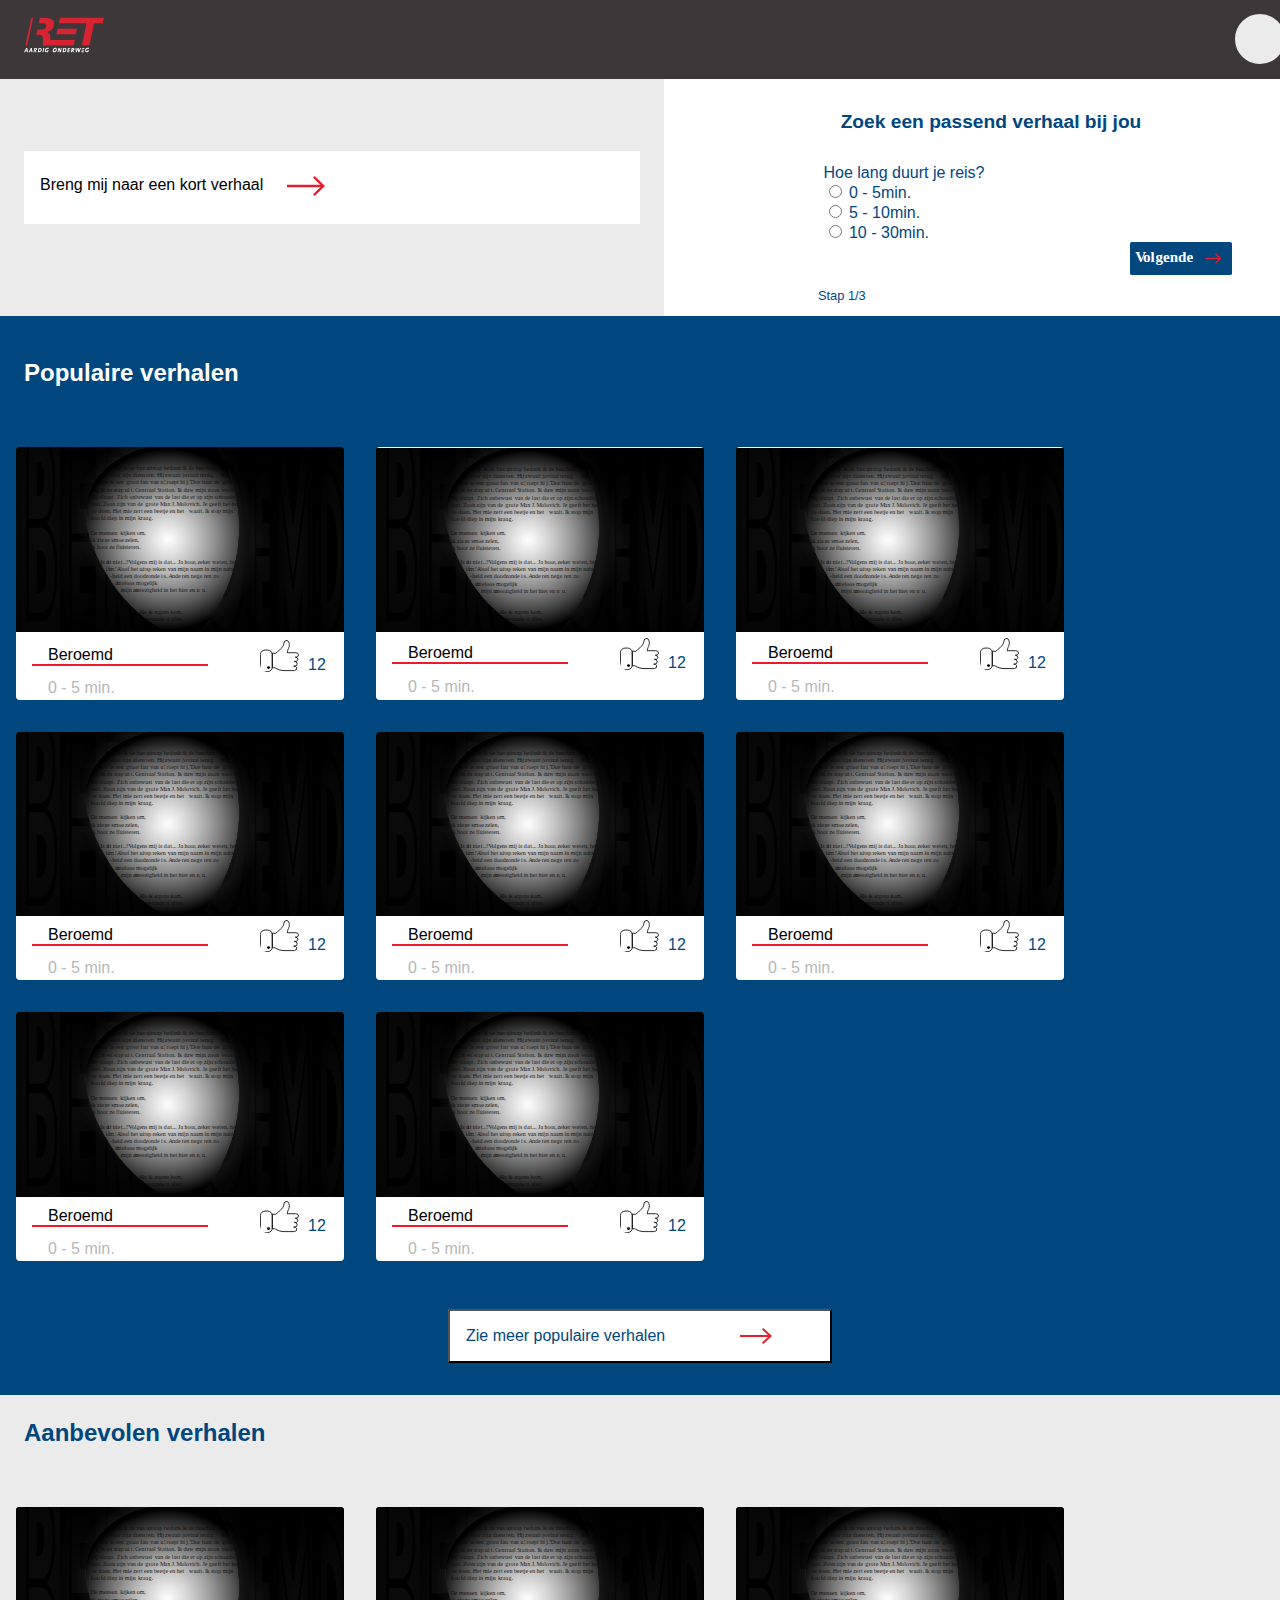
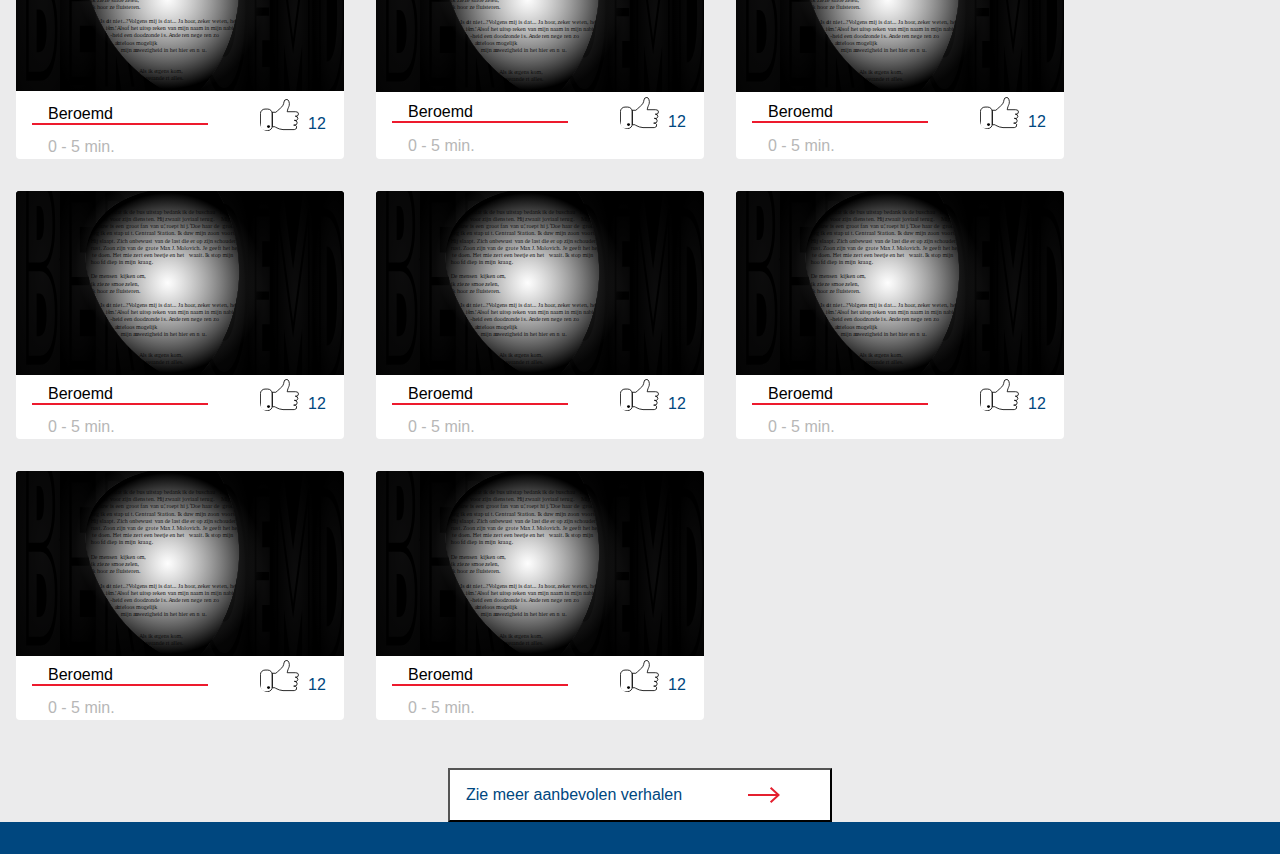
<file: index.html>
<!DOCTYPE html>
<html lang="nl">

<head>
    <meta charset="UTF-8">
    <title>Homepage</title>
    <meta name="viewport" content="width=device-width, initial-scale=1.0">
    <link rel="stylesheet" type="text/css" href="css.css">
    <link href="https://fonts.googleapis.com/css?family=Source+Sans+Pro" rel="stylesheet">
</head>


<body>
    <header>
        <nav>
            <ul>
                <li><a href="index.html" id="logo">
            <img src="media/logo.svg" alt=""> </a>
                </li>
                <li>
                    <ul>
                        <li id="zoekbalkspace">
                            <link rel="stylesheet" href="https://use.fontawesome.com/releases/v5.3.1/css/all.css" integrity="sha384-mzrmE5qonljUremFsqc01SB46JvROS7bZs3IO2EmfFsd15uHvIt+Y8vEf7N7fWAU" crossorigin="anonymous">
                            <form id="zoekbalk">
                                <input id="zoekbalkinput" type="search">
                                <div class="fa fa-search">
                                </div>
                            </form>
                        </li>
                        <li><a href="" id="profile"></a></li>
                    </ul>
                </li>
            </ul>
        </nav>
    </header>

    <div>
        <section id="snelZoeken">
            <a href="verhaal.html" id="Snelzoeken"> Breng mij naar een kort verhaal
           <img src="media/Middel%207.svg" alt="" id="snelzoeken">
        </a>

        </section>

        <main>
            <h1>Zoek een passend verhaal bij jou</h1>

            <!-- De form veranderd van fieldset na elke beantwoorde vraag -->
            <div id="centerform">
                <form>

                    <fieldset>
                        <legend>Duratie</legend>
                        <label>Hoe lang duurt je reis?</label> <br>
                        <input type="radio" name="duratie" value="0 - 5min."> 0 - 5min.<br>
                        <input type="radio" name="duratie" value="5 - 10min."> 5 - 10min.<br>
                        <input type="radio" name="duratie" value="10 - 30min."> 10 - 30min.
                        <input type="submit" value="">
                    </fieldset>

                    <fieldset id="genre">
                        <legend>Genres</legend>
                        <label>Welke genres wekken je interesse?</label> <br>
                        <input type="checkbox" name="genres" value="0 - 5min."> Biografie <br>
                        <input type="checkbox" name="genres" value="5 - 10min."> Detective<br>
                        <input type="checkbox" name="genres" value="10 - 30min."> Horror<br>
                        <input type="checkbox" name="genres" value="0 - 5min."> Humor en satire<br>
                        <input type="checkbox" name="genres" value="5 - 10min."> Roman<br>
                        <input type="checkbox" name="genres" value="10 - 30min."> Thriller<br>
                        <input type="checkbox" name="genres" value="10 - 30min."> Young Adult<br>
                        <input type="submit" value="Submit">
                    </fieldset>

                    <fieldset id="leesbaarheid">
                        <legend>Leesbaarheid</legend>
                        <label>Hoe goed leesbaar mag de tekst zijn?</label> <br>
                        <input type="checkbox" name="duratie" value="0 - 5min."> Normaal<br>
                        <input type="checkbox" name="duratie" value="5 - 10min."> Verstrooid<br>
                        <input type="checkbox" name="duratie" value="10 - 30min."> Puzzelend<br>
                        <input type="submit" value="Submit">
                    </fieldset>

                </form>
            </div>
            <!-- Veranderd als je door de vragen heen gaat -->
            <p>Stap 1/3</p>

        </main>
    </div>

    <section id="populair">

        <h2>Populaire verhalen</h2>

        <!-- Preview beroemd -->
        <section class="articles">

            <article>
                <a href="verhaal.html">
                    <img src="media/beroemdPreview.svg" alt="preview verhaal beroemd">
                    </a>

                <!-- 1e lijn -->
                <p>Beroemd</p>

                <button class="like likeclick">
                12
            </button>

                <!-- 2e lijn -->
                <p class="leestijd">0 - 5 min.</p>

                <button>
              <img src="media/download.svg"               alt="download button">
           </button>

            </article>

            <!-- Preview beroemd -->
            <article>

                <img src="media/beroemdPreview.svg" alt="preview verhaal beroemd">

                <!-- 1e lijn -->
                <p>Beroemd</p>

                <button id="button" class="like likeclick">
                12
            </button>

                <!-- 2e lijn -->
                <p class="leestijd">0 - 5 min.</p>

                <button>
              <img src="media/download.svg"               alt="download button">
           </button>

            </article>

            <!-- Preview beroemd -->
            <article>

                <img src="media/beroemdPreview.svg" alt="preview verhaal beroemd">

                <!-- 1e lijn -->
                <p>Beroemd</p>

                <button class="like likeclick">
                12
            </button>

                <!-- 2e lijn -->
                <p class="leestijd">0 - 5 min.</p>

                <button>
              <img src="media/download.svg"               alt="download button">
           </button>

            </article>

            <!-- Preview beroemd -->
            <article>

                <img src="media/beroemdPreview.svg" alt="preview verhaal beroemd">

                <!-- 1e lijn -->
                <p>Beroemd</p>

                <button class="like likeclick">
                12
            </button>

                <!-- 2e lijn -->
                <p class="leestijd">0 - 5 min.</p>

                <button>
              <img src="media/download.svg"               alt="download button">
           </button>

            </article>

            <article>

                <img src="media/beroemdPreview.svg" alt="preview verhaal beroemd">

                <!-- 1e lijn -->
                <p>Beroemd</p>

                <button class="like likeclick">
                12
            </button>

                <!-- 2e lijn -->
                <p class="leestijd">0 - 5 min.</p>

                <button>
              <img src="media/download.svg"               alt="download button">
           </button>

            </article>

            <article>

                <img src="media/beroemdPreview.svg" alt="preview verhaal beroemd">

                <!-- 1e lijn -->
                <p>Beroemd</p>

                <button class="like likeclick">
                12
            </button>

                <!-- 2e lijn -->
                <p class="leestijd">0 - 5 min.</p>

                <button>
              <img src="media/download.svg"               alt="download button">
           </button>

            </article>

            <article>

                <img src="media/beroemdPreview.svg" alt="preview verhaal beroemd">

                <!-- 1e lijn -->
                <p>Beroemd</p>

                <button class="like likeclick">
                12
            </button>

                <!-- 2e lijn -->
                <p class="leestijd">0 - 5 min.</p>

                <button>
              <img src="media/download.svg"               alt="download button">
           </button>

            </article>

            <article>

                <img src="media/beroemdPreview.svg" alt="preview verhaal beroemd">

                <!-- 1e lijn -->
                <p>Beroemd</p>

                <button class="like likeclick">
                12
            </button>

                <!-- 2e lijn -->
                <p class="leestijd">0 - 5 min.</p>

                <button>
              <img src="media/download.svg"               alt="download button">
           </button>

            </article>

        </section>

        <button class="meerverhalen"> Zie meer populaire verhalen
           <img src="media/Middel%207.svg" alt="">
       </button>

    </section>



    <!-- Aanbevolen -->

    <section id="aanbevolen">

        <h2>Aanbevolen verhalen</h2>

        <!-- Preview beroemd -->
        <section class="articles">


            <article>
                <a href="verhaal.html">
                    <img src="media/beroemdPreview.svg" alt="preview verhaal beroemd">
                       </a>

                <!-- 1e lijn -->
                <p>Beroemd</p>

                <button class="like likeclick">
                12
            </button>

                <!-- 2e lijn -->
                <p class="leestijd">0 - 5 min.</p>

                <button>
              <img src="media/download.svg"               alt="download button">
           </button>

            </article>


            <!-- Preview beroemd -->
            <article>

                <img src="media/beroemdPreview.svg" alt="preview verhaal beroemd">

                <!-- 1e lijn -->
                <p>Beroemd</p>

                <button class="like likeclick">
                12
            </button>

                <!-- 2e lijn -->
                <p class="leestijd">0 - 5 min.</p>

                <button>
              <img src="media/download.svg"               alt="download button">
           </button>

            </article>

            <!-- Preview beroemd -->
            <article>

                <img src="media/beroemdPreview.svg" alt="preview verhaal beroemd">

                <!-- 1e lijn -->
                <p>Beroemd</p>

                <button class="like likeclick">
                12
            </button>

                <!-- 2e lijn -->
                <p class="leestijd">0 - 5 min.</p>

                <button>
              <img src="media/download.svg"               alt="download button">
           </button>

            </article>

            <!-- Preview beroemd -->
            <article>

                <img src="media/beroemdPreview.svg" alt="preview verhaal beroemd">

                <!-- 1e lijn -->
                <p>Beroemd</p>

                <button class="like likeclick">
                12
            </button>

                <!-- 2e lijn -->
                <p class="leestijd">0 - 5 min.</p>

                <button>
              <img src="media/download.svg"               alt="download button">
           </button>

            </article>

            <article>

                <img src="media/beroemdPreview.svg" alt="preview verhaal beroemd">

                <!-- 1e lijn -->
                <p>Beroemd</p>

                <button class="like">
                12
            </button>

                <!-- 2e lijn -->
                <p class="leestijd">0 - 5 min.</p>

                <button>
              <img src="media/download.svg"               alt="download button">
           </button>

            </article>

            <article>

                <img src="media/beroemdPreview.svg" alt="preview verhaal beroemd">

                <!-- 1e lijn -->
                <p>Beroemd</p>

                <button class="like">
                12
            </button>

                <!-- 2e lijn -->
                <p class="leestijd">0 - 5 min.</p>

                <button>
              <img src="media/download.svg"               alt="download button">
           </button>

            </article>

            <article>

                <img src="media/beroemdPreview.svg" alt="preview verhaal beroemd">

                <!-- 1e lijn -->
                <p>Beroemd</p>

                <button class="like">
                12
            </button>

                <!-- 2e lijn -->
                <p class="leestijd">0 - 5 min.</p>

                <button>
              <img src="media/download.svg"               alt="download button">
           </button>

            </article>

            <article>

                <img src="media/beroemdPreview.svg" alt="preview verhaal beroemd">

                <!-- 1e lijn -->
                <p>Beroemd</p>

                <button class="like">
                12
            </button>

                <!-- 2e lijn -->
                <p class="leestijd">0 - 5 min.</p>

                <button>
              <img src="media/download.svg"               alt="download button">
           </button>

            </article>

        </section>

        <button class="meerverhalen" id="grijs"> Zie meer aanbevolen verhalen
           <img src="media/Middel%207.svg" alt="">
       </button>

    </section>

    <script src="js.js"></script>

</body>

</html>
</file>
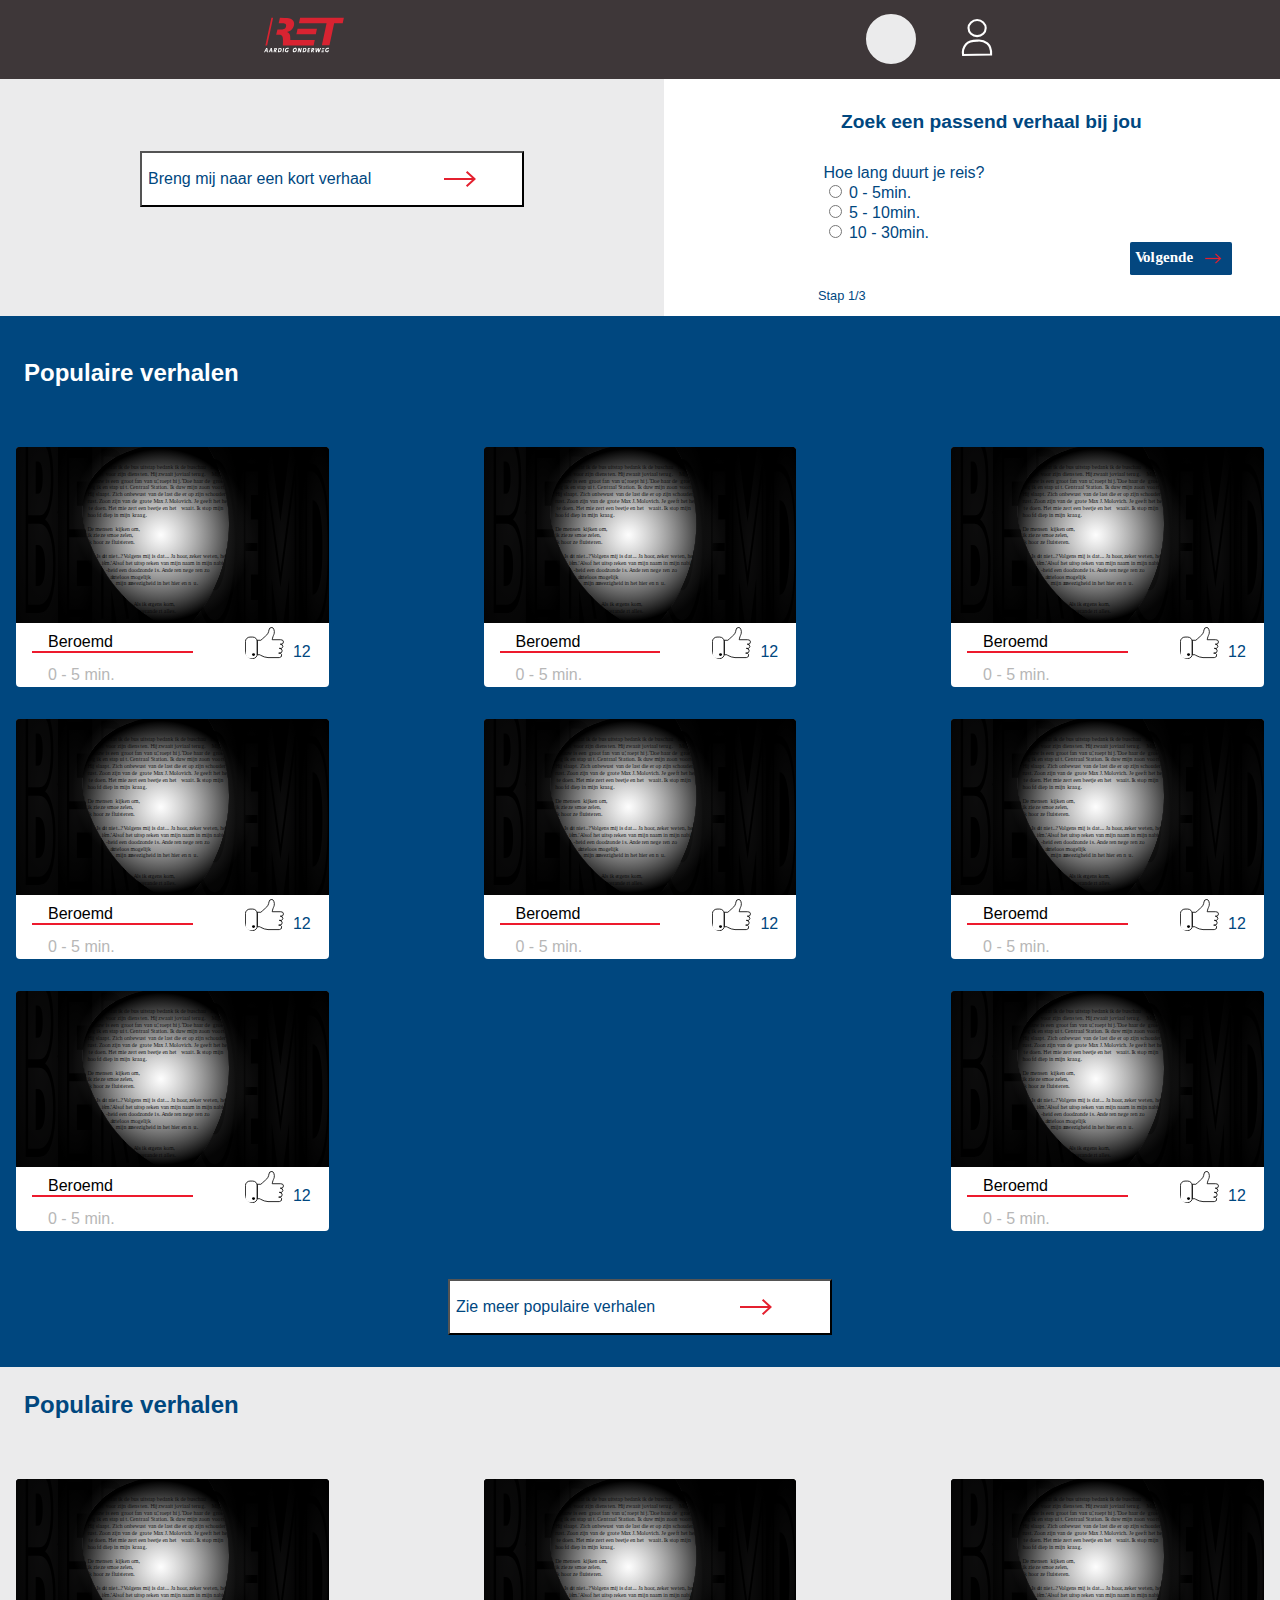
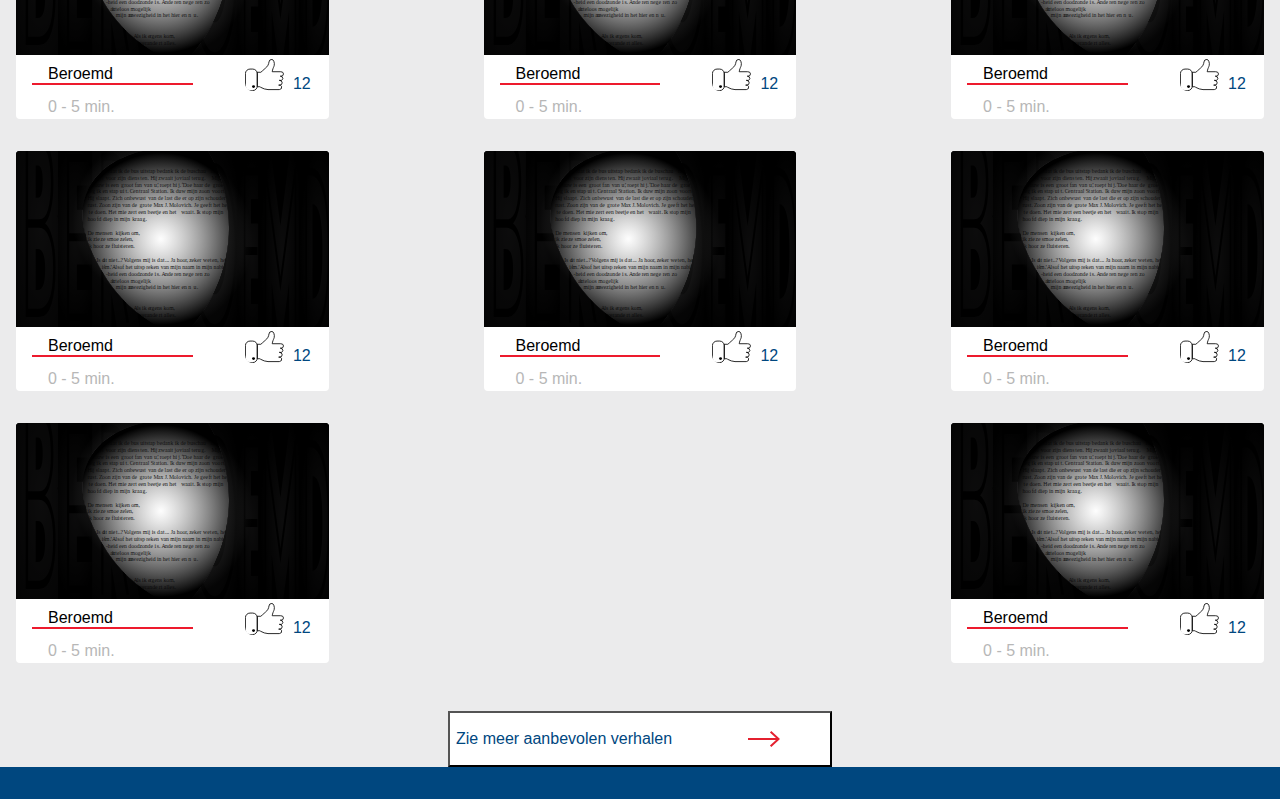
<file: 99verhalen code/index.html>
<!DOCTYPE html>
<html lang="nl">

<head>
    <meta charset="UTF-8">
    <title>Homepage</title>
    <meta name="viewport" content="width=device-width, initial-scale=1.0">
    <link rel="stylesheet" type="text/css" href="css.css">
    <link href="https://fonts.googleapis.com/css?family=Source+Sans+Pro" rel="stylesheet">
</head>


<body>
    <header>
        <nav>
            <ul>
                <li><a href="index.html" id="logo">
            <img src="media/logo.svg" alt=""> </a>
                </li>
                <ul>
                    <li id="zoekbalkspace">
                        <link rel="stylesheet" href="https://use.fontawesome.com/releases/v5.3.1/css/all.css" integrity="sha384-mzrmE5qonljUremFsqc01SB46JvROS7bZs3IO2EmfFsd15uHvIt+Y8vEf7N7fWAU" crossorigin="anonymous">
                        <form id="zoekbalk" action="">
                            <input id="zoekbalkinput" type="search">
                            <div class="fa fa-search">

                            </div>
                        </form>
                    </li>
                    <li><a href=""><img id="profile" src="media/profiel.svg" alt="mijn RET"></a></li>
                </ul>
            </ul>
        </nav>
    </header>

    <div>
        <section id="snelZoeken">
            <a href="verhaal.html">
            <button id="snelzoeken">
           <p>Breng mij naar een kort verhaal</p>
           <img src="media/Middel%207.svg" alt="">
       </button>
        </a>

        </section>

        <main>
            <h1>Zoek een passend verhaal bij jou</h1>

            <!-- De form veranderd van fieldset na elke beantwoorde vraag -->
            <div id="centerform">
                <form action="">

                    <fieldset>
                        <legend>Duratie</legend>
                        <label for="duratie">Hoe lang duurt je reis?</label> <br>
                        <input type="radio" name="duratie" value="0 - 5min."> 0 - 5min.<br>
                        <input type="radio" name="duratie" value="5 - 10min."> 5 - 10min.<br>
                        <input type="radio" name="duratie" value="10 - 30min."> 10 - 30min.
                        <input type="submit" value="">
                    </fieldset>

                    <fieldset id="genre">
                        <legend>Genres</legend>
                        <label for="genre">Welke genres wekken je interesse?</label> <br>
                        <input type="checkbox" name="genres" value="0 - 5min."> Biografie <br>
                        <input type="checkbox" name="genres" value="5 - 10min."> Detective<br>
                        <input type="checkbox" name="genres" value="10 - 30min."> Horror<br>
                        <input type="checkbox" name="genres" value="0 - 5min."> Humor en satire<br>
                        <input type="checkbox" name="genres" value="5 - 10min."> Roman<br>
                        <input type="checkbox" name="genres" value="10 - 30min."> Thriller<br>
                        <input type="checkbox" name="genres" value="10 - 30min."> Young Adult<br>
                        <input type="submit" value="Submit">
                    </fieldset>

                    <fieldset id="leesbaarheid">
                        <legend>Leesbaarheid</legend>
                        <label for="leesbaarheid">Hoe goed leesbaar mag de tekst zijn?</label> <br>
                        <input type="checkbox" name="duratie" value="0 - 5min."> Normaal<br>
                        <input type="checkbox" name="duratie" value="5 - 10min."> Verstrooid<br>
                        <input type="checkbox" name="duratie" value="10 - 30min."> Puzzelend<br>
                        <input type="submit" value="Submit">
                    </fieldset>

                </form>
            </div>
            <!-- Veranderd als je door de vragen heen gaat -->
            <p>Stap 1/3</p>

        </main>
    </div>

    <section id="populair">

        <h2>Populaire verhalen</h2>

        <!-- Preview beroemd -->
        <section id="articles">

            <a href="verhaal.html">
                <article>
                    <img src="media/beroemdPreview.svg" alt="preview verhaal beroemd">

                    <!-- 1e lijn -->
                    <p>Beroemd</p>

                    <button class="like">
                12
            </button>

                    <!-- 2e lijn -->
                    <p class="leestijd">0 - 5 min.</p>

                    <button>
              <img src="media/download.svg"               alt="download button">
           </button>

                </article>

            </a>
            <!-- Preview beroemd -->
            <article>

                <img src="media/beroemdPreview.svg" alt="preview verhaal beroemd">

                <!-- 1e lijn -->
                <p>Beroemd</p>

                <button class="like">
                12
            </button>

                <!-- 2e lijn -->
                <p class="leestijd">0 - 5 min.</p>

                <button>
              <img src="media/download.svg"               alt="download button">
           </button>

            </article>

            <!-- Preview beroemd -->
            <article>

                <img src="media/beroemdPreview.svg" alt="preview verhaal beroemd">

                <!-- 1e lijn -->
                <p>Beroemd</p>

                <button class="like">
                12
            </button>

                <!-- 2e lijn -->
                <p class="leestijd">0 - 5 min.</p>

                <button>
              <img src="media/download.svg"               alt="download button">
           </button>

            </article>

            <!-- Preview beroemd -->
            <article>

                <img src="media/beroemdPreview.svg" alt="preview verhaal beroemd">

                <!-- 1e lijn -->
                <p>Beroemd</p>

                <button class="like">
                12
            </button>

                <!-- 2e lijn -->
                <p class="leestijd">0 - 5 min.</p>

                <button>
              <img src="media/download.svg"               alt="download button">
           </button>

            </article>

            <article>

                <img src="media/beroemdPreview.svg" alt="preview verhaal beroemd">

                <!-- 1e lijn -->
                <p>Beroemd</p>

                <button class="like">
                12
            </button>

                <!-- 2e lijn -->
                <p class="leestijd">0 - 5 min.</p>

                <button>
              <img src="media/download.svg"               alt="download button">
           </button>

            </article>

            <article>

                <img src="media/beroemdPreview.svg" alt="preview verhaal beroemd">

                <!-- 1e lijn -->
                <p>Beroemd</p>

                <button class="like">
                12
            </button>

                <!-- 2e lijn -->
                <p class="leestijd">0 - 5 min.</p>

                <button>
              <img src="media/download.svg"               alt="download button">
           </button>

            </article>

            <article>

                <img src="media/beroemdPreview.svg" alt="preview verhaal beroemd">

                <!-- 1e lijn -->
                <p>Beroemd</p>

                <button class="like">
                12
            </button>

                <!-- 2e lijn -->
                <p class="leestijd">0 - 5 min.</p>

                <button>
              <img src="media/download.svg"               alt="download button">
           </button>

            </article>

            <article>

                <img src="media/beroemdPreview.svg" alt="preview verhaal beroemd">

                <!-- 1e lijn -->
                <p>Beroemd</p>

                <button class="like">
                12
            </button>

                <!-- 2e lijn -->
                <p class="leestijd">0 - 5 min.</p>

                <button>
              <img src="media/download.svg"               alt="download button">
           </button>

            </article>

        </section>

        <button class="meerverhalen">
           <p>Zie meer populaire verhalen</p>
           <img src="media/Middel%207.svg" alt="">
       </button>

    </section>



    <!-- Aanbevolen -->

    <section id="aanbevolen">

        <h2>Populaire verhalen</h2>

        <!-- Preview beroemd -->
        <section id="articles">

            <a href="verhaal.html">
                <article>
                    <img src="media/beroemdPreview.svg" alt="preview verhaal beroemd">

                    <!-- 1e lijn -->
                    <p>Beroemd</p>

                    <button class="like">
                12
            </button>

                    <!-- 2e lijn -->
                    <p class="leestijd">0 - 5 min.</p>

                    <button>
              <img src="media/download.svg"               alt="download button">
           </button>

                </article>

            </a>
            <!-- Preview beroemd -->
            <article>

                <img src="media/beroemdPreview.svg" alt="preview verhaal beroemd">

                <!-- 1e lijn -->
                <p>Beroemd</p>

                <button class="like">
                12
            </button>

                <!-- 2e lijn -->
                <p class="leestijd">0 - 5 min.</p>

                <button>
              <img src="media/download.svg"               alt="download button">
           </button>

            </article>

            <!-- Preview beroemd -->
            <article>

                <img src="media/beroemdPreview.svg" alt="preview verhaal beroemd">

                <!-- 1e lijn -->
                <p>Beroemd</p>

                <button class="like">
                12
            </button>

                <!-- 2e lijn -->
                <p class="leestijd">0 - 5 min.</p>

                <button>
              <img src="media/download.svg"               alt="download button">
           </button>

            </article>

            <!-- Preview beroemd -->
            <article>

                <img src="media/beroemdPreview.svg" alt="preview verhaal beroemd">

                <!-- 1e lijn -->
                <p>Beroemd</p>

                <button class="like">
                12
            </button>

                <!-- 2e lijn -->
                <p class="leestijd">0 - 5 min.</p>

                <button>
              <img src="media/download.svg"               alt="download button">
           </button>

            </article>

            <article>

                <img src="media/beroemdPreview.svg" alt="preview verhaal beroemd">

                <!-- 1e lijn -->
                <p>Beroemd</p>

                <button class="like">
                12
            </button>

                <!-- 2e lijn -->
                <p class="leestijd">0 - 5 min.</p>

                <button>
              <img src="media/download.svg"               alt="download button">
           </button>

            </article>

            <article>

                <img src="media/beroemdPreview.svg" alt="preview verhaal beroemd">

                <!-- 1e lijn -->
                <p>Beroemd</p>

                <button class="like">
                12
            </button>

                <!-- 2e lijn -->
                <p class="leestijd">0 - 5 min.</p>

                <button>
              <img src="media/download.svg"               alt="download button">
           </button>

            </article>

            <article>

                <img src="media/beroemdPreview.svg" alt="preview verhaal beroemd">

                <!-- 1e lijn -->
                <p>Beroemd</p>

                <button class="like">
                12
            </button>

                <!-- 2e lijn -->
                <p class="leestijd">0 - 5 min.</p>

                <button>
              <img src="media/download.svg"               alt="download button">
           </button>

            </article>

            <article>

                <img src="media/beroemdPreview.svg" alt="preview verhaal beroemd">

                <!-- 1e lijn -->
                <p>Beroemd</p>

                <button class="like">
                12
            </button>

                <!-- 2e lijn -->
                <p class="leestijd">0 - 5 min.</p>

                <button>
              <img src="media/download.svg"               alt="download button">
           </button>

            </article>

        </section>

        <button class="meerverhalen" id="grijs">
           <p>Zie meer aanbevolen verhalen</p>
           <img src="media/Middel%207.svg" alt="">
       </button>

    </section>


</body>

<script src="js.js"></script>

</html>
</file>
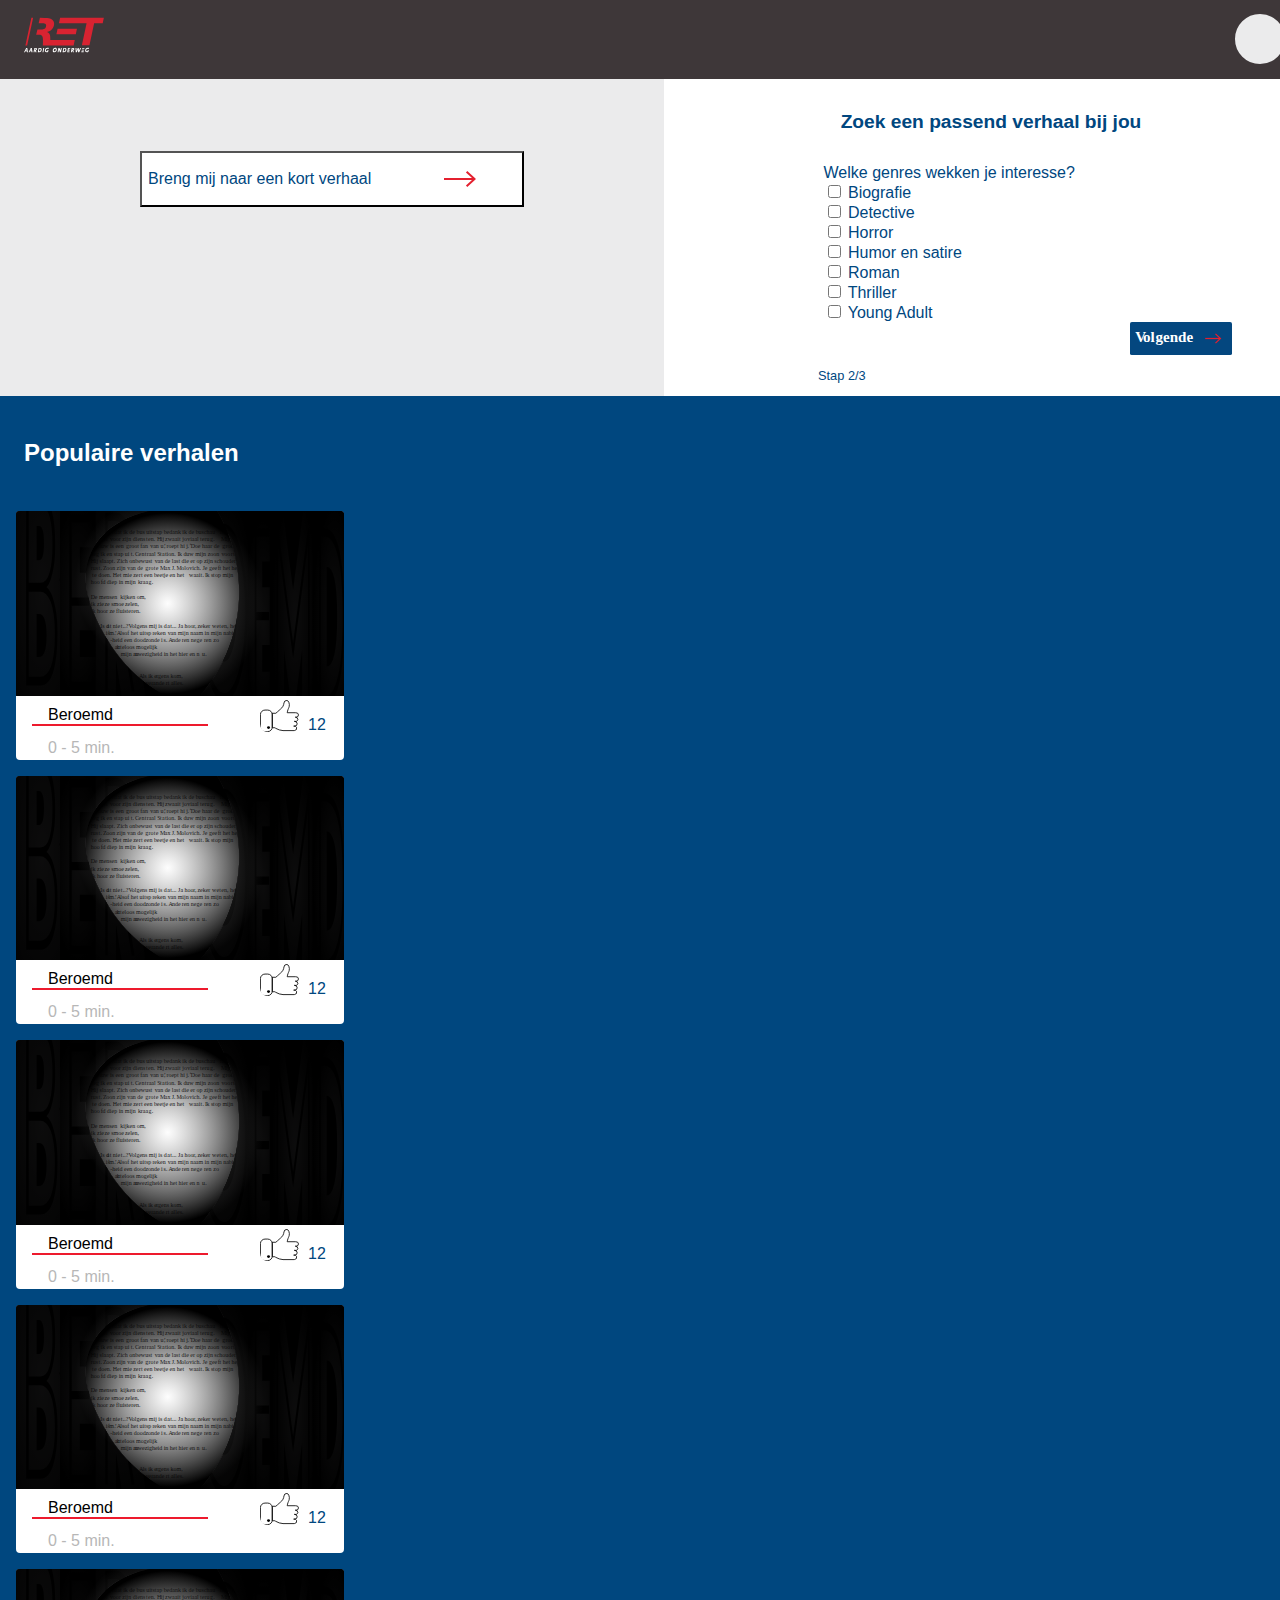
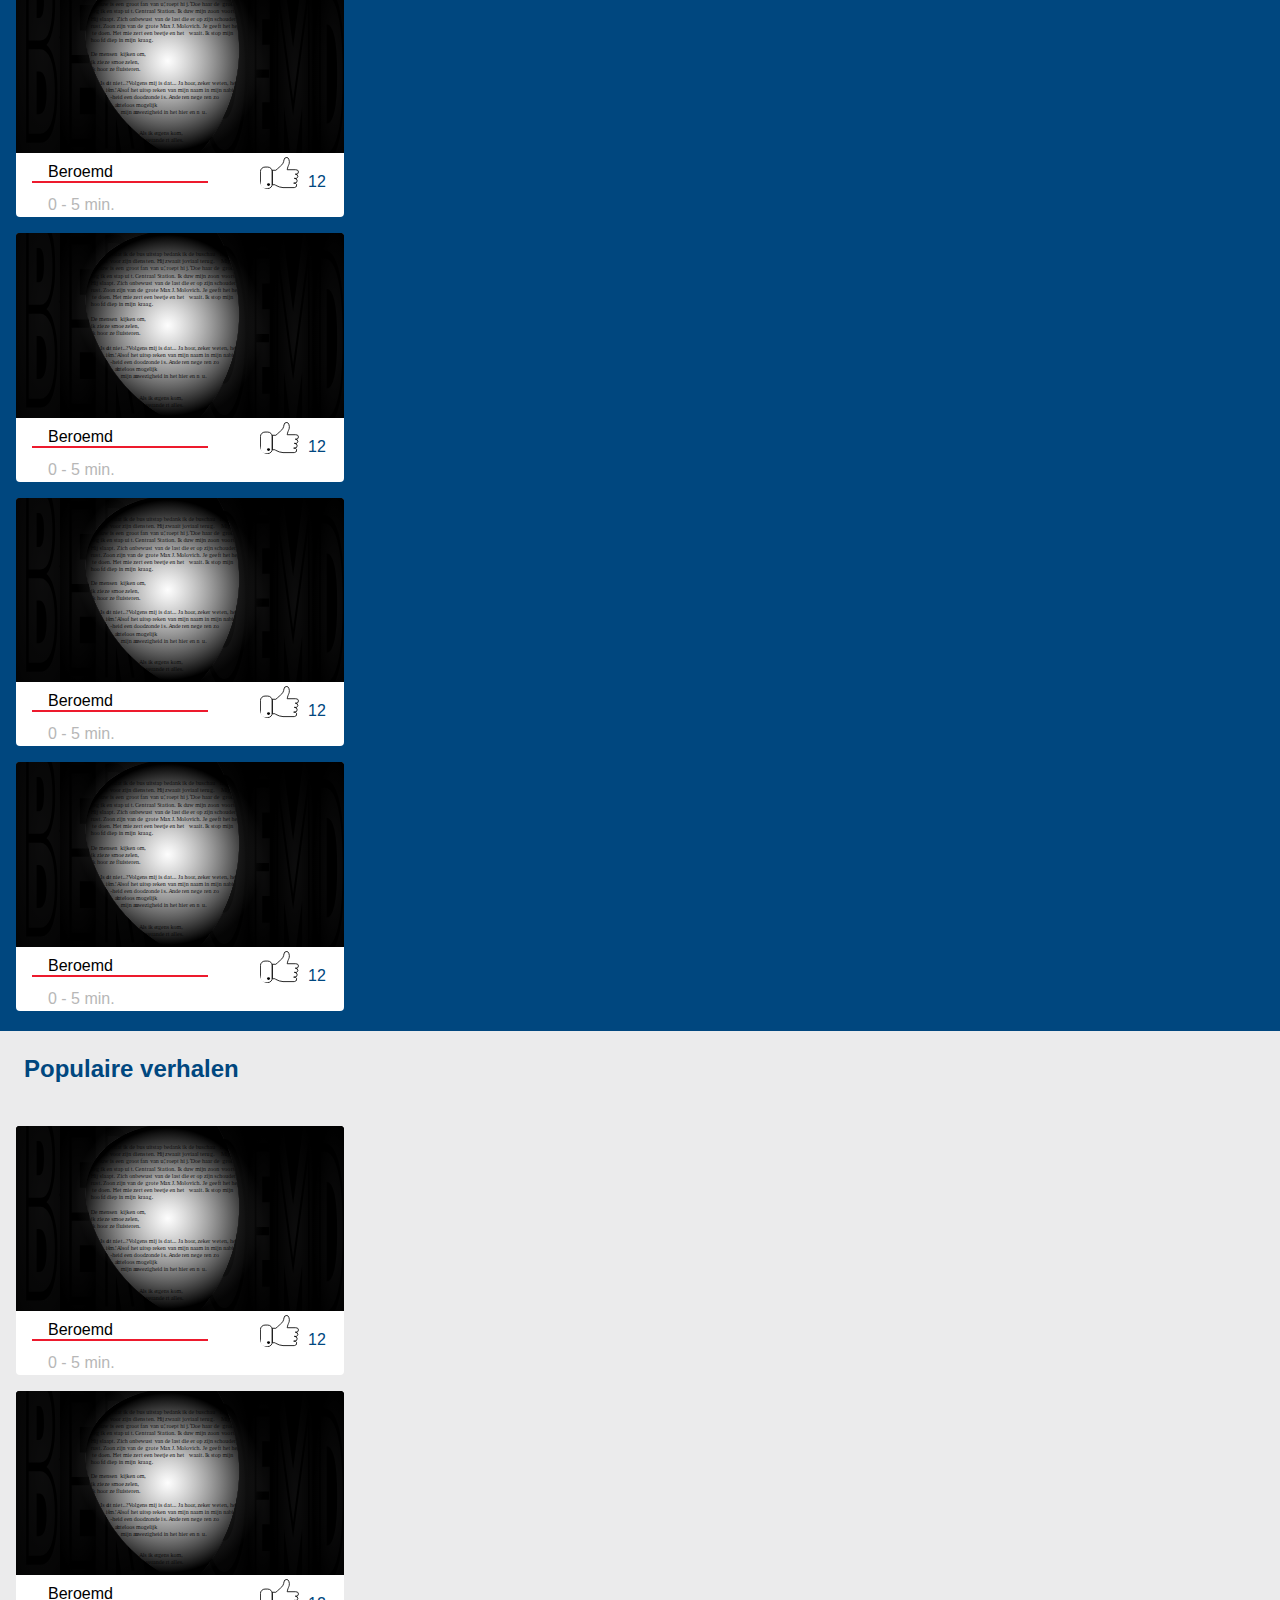
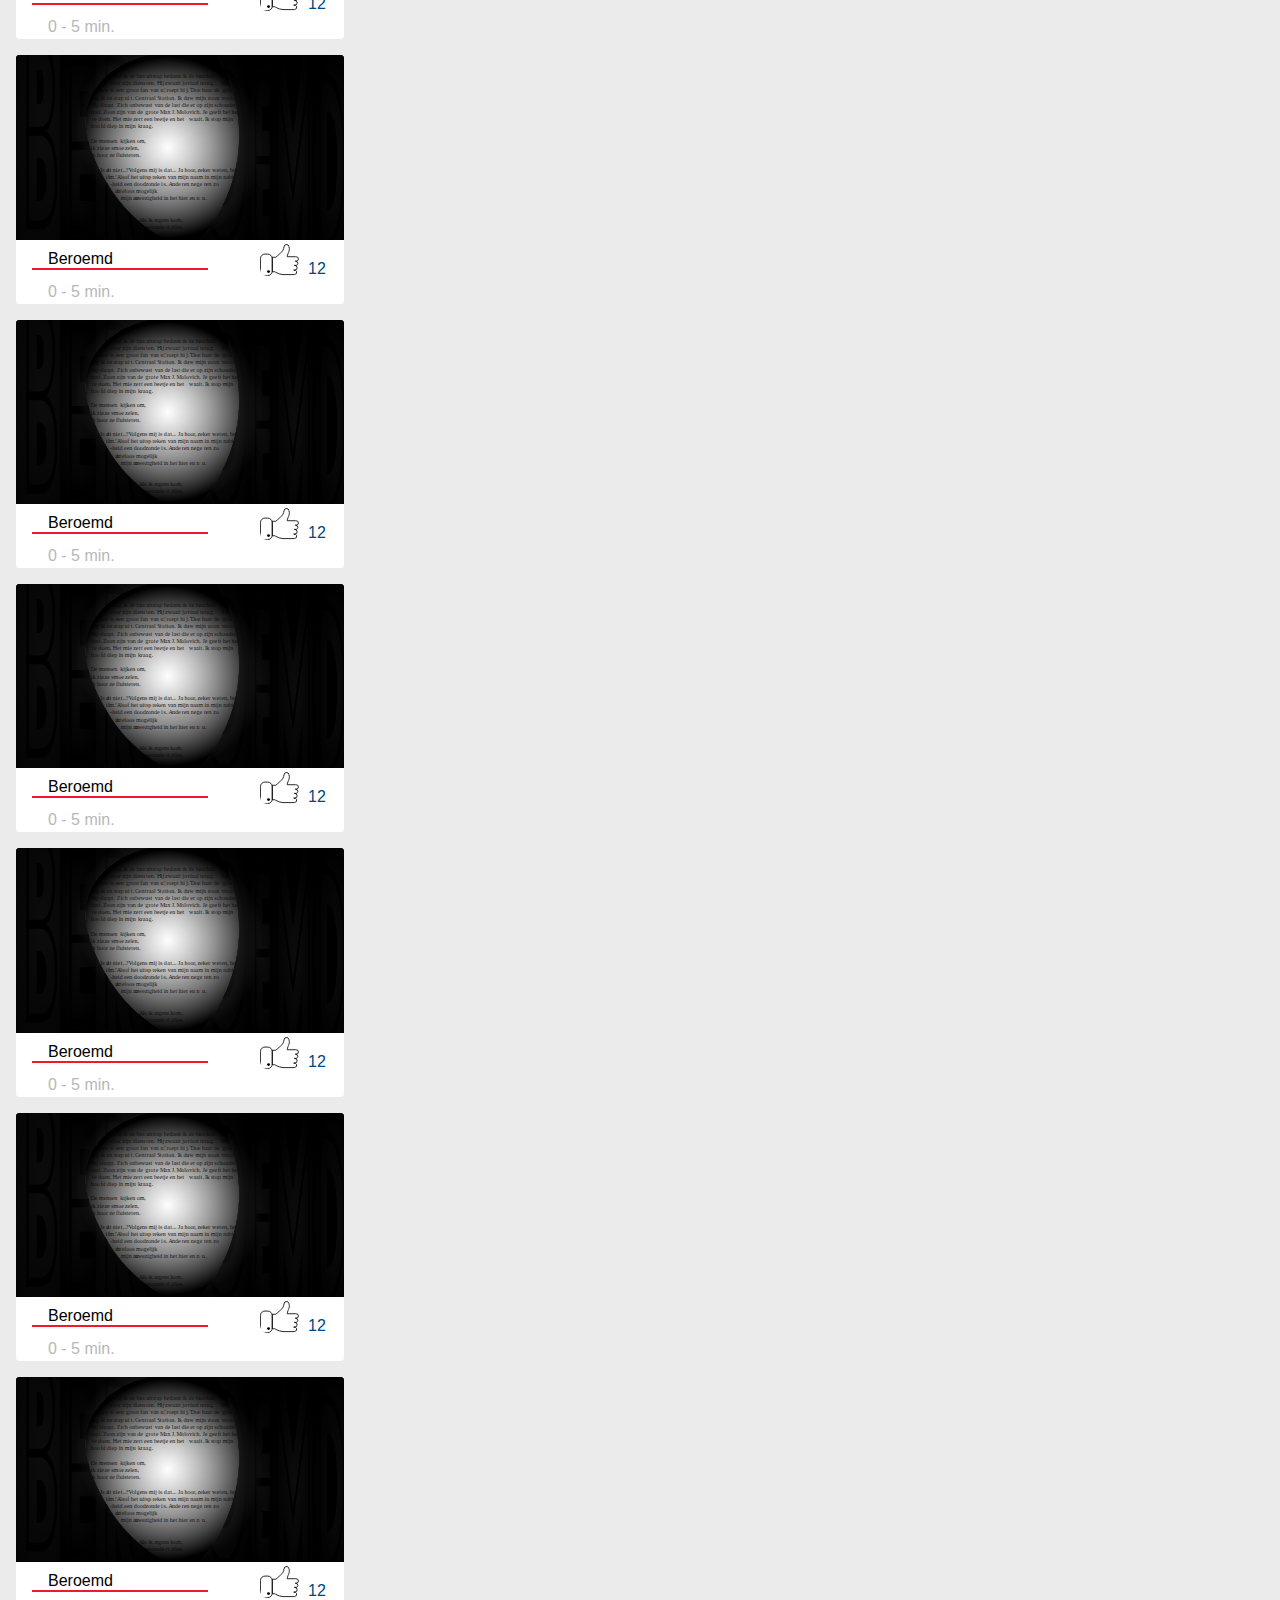
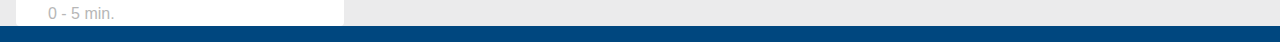
<file: index2.html>
<!DOCTYPE html>
<html lang="nl">

<head>
    <meta charset="UTF-8">
    <title>Homepage</title>
    <meta name="viewport" content="width=device-width, initial-scale=1.0">
    <link rel="stylesheet" type="text/css" href="css.css">
    <link href="https://fonts.googleapis.com/css?family=Source+Sans+Pro" rel="stylesheet">
</head>


<body>
    <header>
        <nav>
            <ul>
                <li><a href="index.html" id="logo">
            <img src="media/logo.svg" alt=""> </a>
                </li>
                <ul>
                    <li id="zoekbalkspace">
                        <link rel="stylesheet" href="https://use.fontawesome.com/releases/v5.3.1/css/all.css" integrity="sha384-mzrmE5qonljUremFsqc01SB46JvROS7bZs3IO2EmfFsd15uHvIt+Y8vEf7N7fWAU" crossorigin="anonymous">
                        <form id="zoekbalk" action="">
                            <input id="zoekbalkinput" type="search">
                            <div class="fa fa-search">

                            </div>
                        </form>
                    </li>
                    <li><a href=""><img id="profile" src="media/profiel.svg" alt="mijn RET"></a></li>
                </ul>
            </ul>
        </nav>
    </header>

    <div>
        <section id="snelZoeken">
            <button id="snelzoeken">
           <p>Breng mij naar een kort verhaal</p>
           <img src="media/Middel%207.svg" alt="">
       </button>

        </section>

        <main>
            <h1>Zoek een passend verhaal bij jou</h1>

            <!-- De form veranderd van fieldset na elke beantwoorde vraag -->
            <div>
                <form action="">

                    <fieldset id="genre">
                        <legend>Duratie</legend>
                        <label for="duratie">Hoe lang duurt je reis?</label> <br>
                        <input type="radio" name="duratie" value="0 - 5min."> 0 - 5min.<br>
                        <input type="radio" name="duratie" value="5 - 10min."> 5 - 10min.<br>
                        <input type="radio" name="duratie" value="10 - 30min."> 10 - 30min.
                        <input type="submit" value="">
                    </fieldset>

                    <fieldset id="centerform">
                        <legend>Genres</legend>
                        <label for="genre">Welke genres wekken je interesse?</label> <br>
                        <input type="checkbox" name="genres" value="0 - 5min."> Biografie <br>
                        <input type="checkbox" name="genres" value="5 - 10min."> Detective<br>
                        <input type="checkbox" name="genres" value="10 - 30min."> Horror<br>
                        <input type="checkbox" name="genres" value="0 - 5min."> Humor en satire<br>
                        <input type="checkbox" name="genres" value="5 - 10min."> Roman<br>
                        <input type="checkbox" name="genres" value="10 - 30min."> Thriller<br>
                        <input type="checkbox" name="genres" value="10 - 30min."> Young Adult<br>
                        <input type="submit" value="">
                    </fieldset>

                    <fieldset id="leesbaarheid">
                        <legend>Leesbaarheid</legend>
                        <label for="leesbaarheid">Hoe goed leesbaar mag de tekst zijn?</label> <br>
                        <input type="checkbox" name="duratie" value="0 - 5min."> Normaal<br>
                        <input type="checkbox" name="duratie" value="5 - 10min."> Verstrooid<br>
                        <input type="checkbox" name="duratie" value="10 - 30min."> Puzzelend<br>
                        <input type="submit" value="">
                    </fieldset>

                </form>
            </div>
            <!-- Veranderd als je door de vragen heen gaat -->
            <p>Stap 2/3</p>

        </main>
    </div>

    <section id="populair">

        <h2>Populaire verhalen</h2>

        <!-- Preview beroemd -->
        <section id="articles">

            <a href="verhaal.html">
                <article>
                    <img src="media/beroemdPreview.svg" alt="preview verhaal beroemd">

                    <!-- 1e lijn -->
                    <p>Beroemd</p>

                    <button class="like">
                12
            </button>

                    <!-- 2e lijn -->
                    <p class="leestijd">0 - 5 min.</p>

                    <button>
              <img src="media/download.svg"               alt="download button">
           </button>

                </article>

            </a>
            <!-- Preview beroemd -->
            <article>

                <img src="media/beroemdPreview.svg" alt="preview verhaal beroemd">

                <!-- 1e lijn -->
                <p>Beroemd</p>

                <button class="like">
                12
            </button>

                <!-- 2e lijn -->
                <p class="leestijd">0 - 5 min.</p>

                <button>
              <img src="media/download.svg"               alt="download button">
           </button>

            </article>

            <!-- Preview beroemd -->
            <article>

                <img src="media/beroemdPreview.svg" alt="preview verhaal beroemd">

                <!-- 1e lijn -->
                <p>Beroemd</p>

                <button class="like">
                12
            </button>

                <!-- 2e lijn -->
                <p class="leestijd">0 - 5 min.</p>

                <button>
              <img src="media/download.svg"               alt="download button">
           </button>

            </article>

            <!-- Preview beroemd -->
            <article>

                <img src="media/beroemdPreview.svg" alt="preview verhaal beroemd">

                <!-- 1e lijn -->
                <p>Beroemd</p>

                <button class="like">
                12
            </button>

                <!-- 2e lijn -->
                <p class="leestijd">0 - 5 min.</p>

                <button>
              <img src="media/download.svg"               alt="download button">
           </button>

            </article>

            <article>

                <img src="media/beroemdPreview.svg" alt="preview verhaal beroemd">

                <!-- 1e lijn -->
                <p>Beroemd</p>

                <button class="like">
                12
            </button>

                <!-- 2e lijn -->
                <p class="leestijd">0 - 5 min.</p>

                <button>
              <img src="media/download.svg"               alt="download button">
           </button>

            </article>

            <article>

                <img src="media/beroemdPreview.svg" alt="preview verhaal beroemd">

                <!-- 1e lijn -->
                <p>Beroemd</p>

                <button class="like">
                12
            </button>

                <!-- 2e lijn -->
                <p class="leestijd">0 - 5 min.</p>

                <button>
              <img src="media/download.svg"               alt="download button">
           </button>

            </article>

            <article>

                <img src="media/beroemdPreview.svg" alt="preview verhaal beroemd">

                <!-- 1e lijn -->
                <p>Beroemd</p>

                <button class="like">
                12
            </button>

                <!-- 2e lijn -->
                <p class="leestijd">0 - 5 min.</p>

                <button>
              <img src="media/download.svg"               alt="download button">
           </button>

            </article>

            <article>

                <img src="media/beroemdPreview.svg" alt="preview verhaal beroemd">

                <!-- 1e lijn -->
                <p>Beroemd</p>

                <button class="like">
                12
            </button>

                <!-- 2e lijn -->
                <p class="leestijd">0 - 5 min.</p>

                <button>
              <img src="media/download.svg"               alt="download button">
           </button>

            </article>

        </section>
    </section>



<!-- Aanbevolen -->

<section id="aanbevolen">

        <h2>Populaire verhalen</h2>

        <!-- Preview beroemd -->
        <section id="articles">

            <a href="verhaal.html">
                <article>
                    <img src="media/beroemdPreview.svg" alt="preview verhaal beroemd">

                    <!-- 1e lijn -->
                    <p>Beroemd</p>

                    <button class="like">
                12
            </button>

                    <!-- 2e lijn -->
                    <p class="leestijd">0 - 5 min.</p>

                    <button>
              <img src="media/download.svg"               alt="download button">
           </button>

                </article>

            </a>
            <!-- Preview beroemd -->
            <article>

                <img src="media/beroemdPreview.svg" alt="preview verhaal beroemd">

                <!-- 1e lijn -->
                <p>Beroemd</p>

                <button class="like">
                12
            </button>

                <!-- 2e lijn -->
                <p class="leestijd">0 - 5 min.</p>

                <button>
              <img src="media/download.svg"               alt="download button">
           </button>

            </article>

            <!-- Preview beroemd -->
            <article>

                <img src="media/beroemdPreview.svg" alt="preview verhaal beroemd">

                <!-- 1e lijn -->
                <p>Beroemd</p>

                <button class="like">
                12
            </button>

                <!-- 2e lijn -->
                <p class="leestijd">0 - 5 min.</p>

                <button>
              <img src="media/download.svg"               alt="download button">
           </button>

            </article>

            <!-- Preview beroemd -->
            <article>

                <img src="media/beroemdPreview.svg" alt="preview verhaal beroemd">

                <!-- 1e lijn -->
                <p>Beroemd</p>

                <button class="like">
                12
            </button>

                <!-- 2e lijn -->
                <p class="leestijd">0 - 5 min.</p>

                <button>
              <img src="media/download.svg"               alt="download button">
           </button>

            </article>

            <article>

                <img src="media/beroemdPreview.svg" alt="preview verhaal beroemd">

                <!-- 1e lijn -->
                <p>Beroemd</p>

                <button class="like">
                12
            </button>

                <!-- 2e lijn -->
                <p class="leestijd">0 - 5 min.</p>

                <button>
              <img src="media/download.svg"               alt="download button">
           </button>

            </article>

            <article>

                <img src="media/beroemdPreview.svg" alt="preview verhaal beroemd">

                <!-- 1e lijn -->
                <p>Beroemd</p>

                <button class="like">
                12
            </button>

                <!-- 2e lijn -->
                <p class="leestijd">0 - 5 min.</p>

                <button>
              <img src="media/download.svg"               alt="download button">
           </button>

            </article>

            <article>

                <img src="media/beroemdPreview.svg" alt="preview verhaal beroemd">

                <!-- 1e lijn -->
                <p>Beroemd</p>

                <button class="like">
                12
            </button>

                <!-- 2e lijn -->
                <p class="leestijd">0 - 5 min.</p>

                <button>
              <img src="media/download.svg"               alt="download button">
           </button>

            </article>

            <article>

                <img src="media/beroemdPreview.svg" alt="preview verhaal beroemd">

                <!-- 1e lijn -->
                <p>Beroemd</p>

                <button class="like">
                12
            </button>

                <!-- 2e lijn -->
                <p class="leestijd">0 - 5 min.</p>

                <button>
              <img src="media/download.svg"               alt="download button">
           </button>

            </article>

        </section>
    </section>

<script src="js.js"></script>

</body>


</html>
</file>
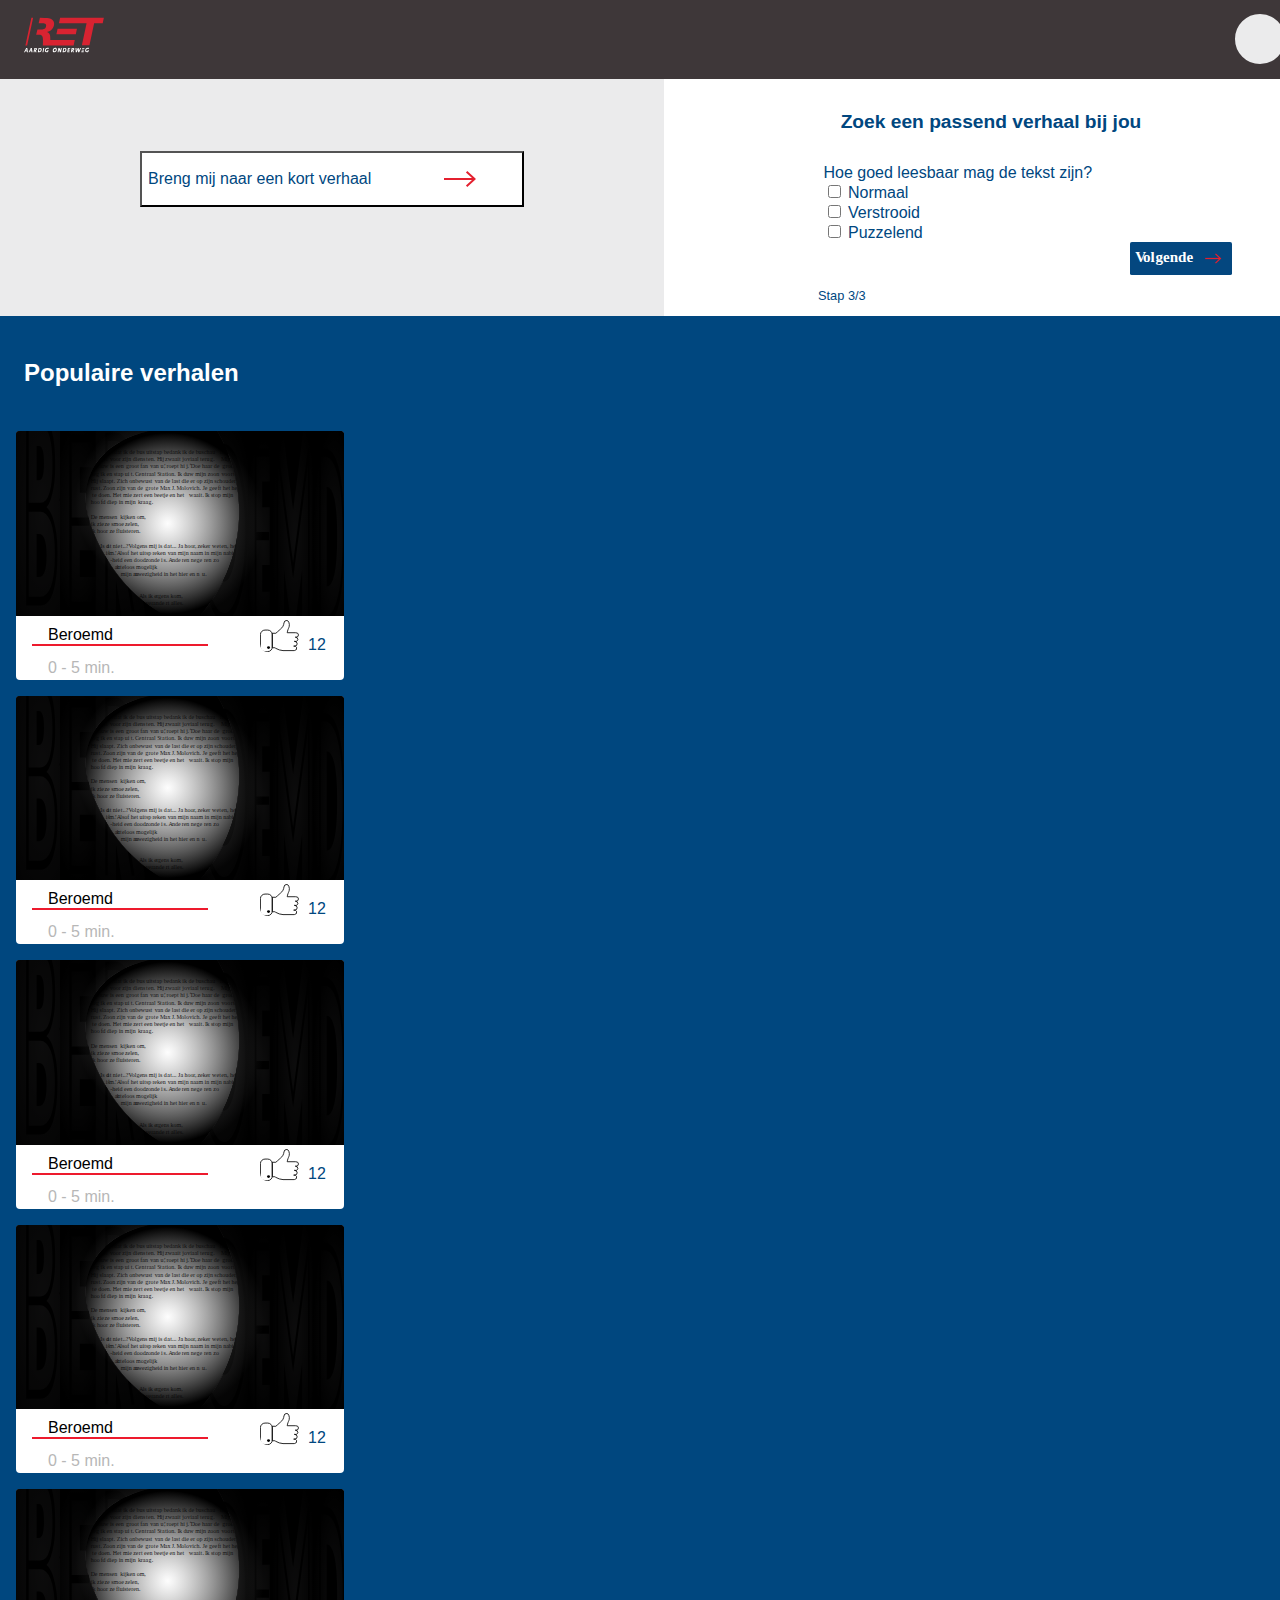
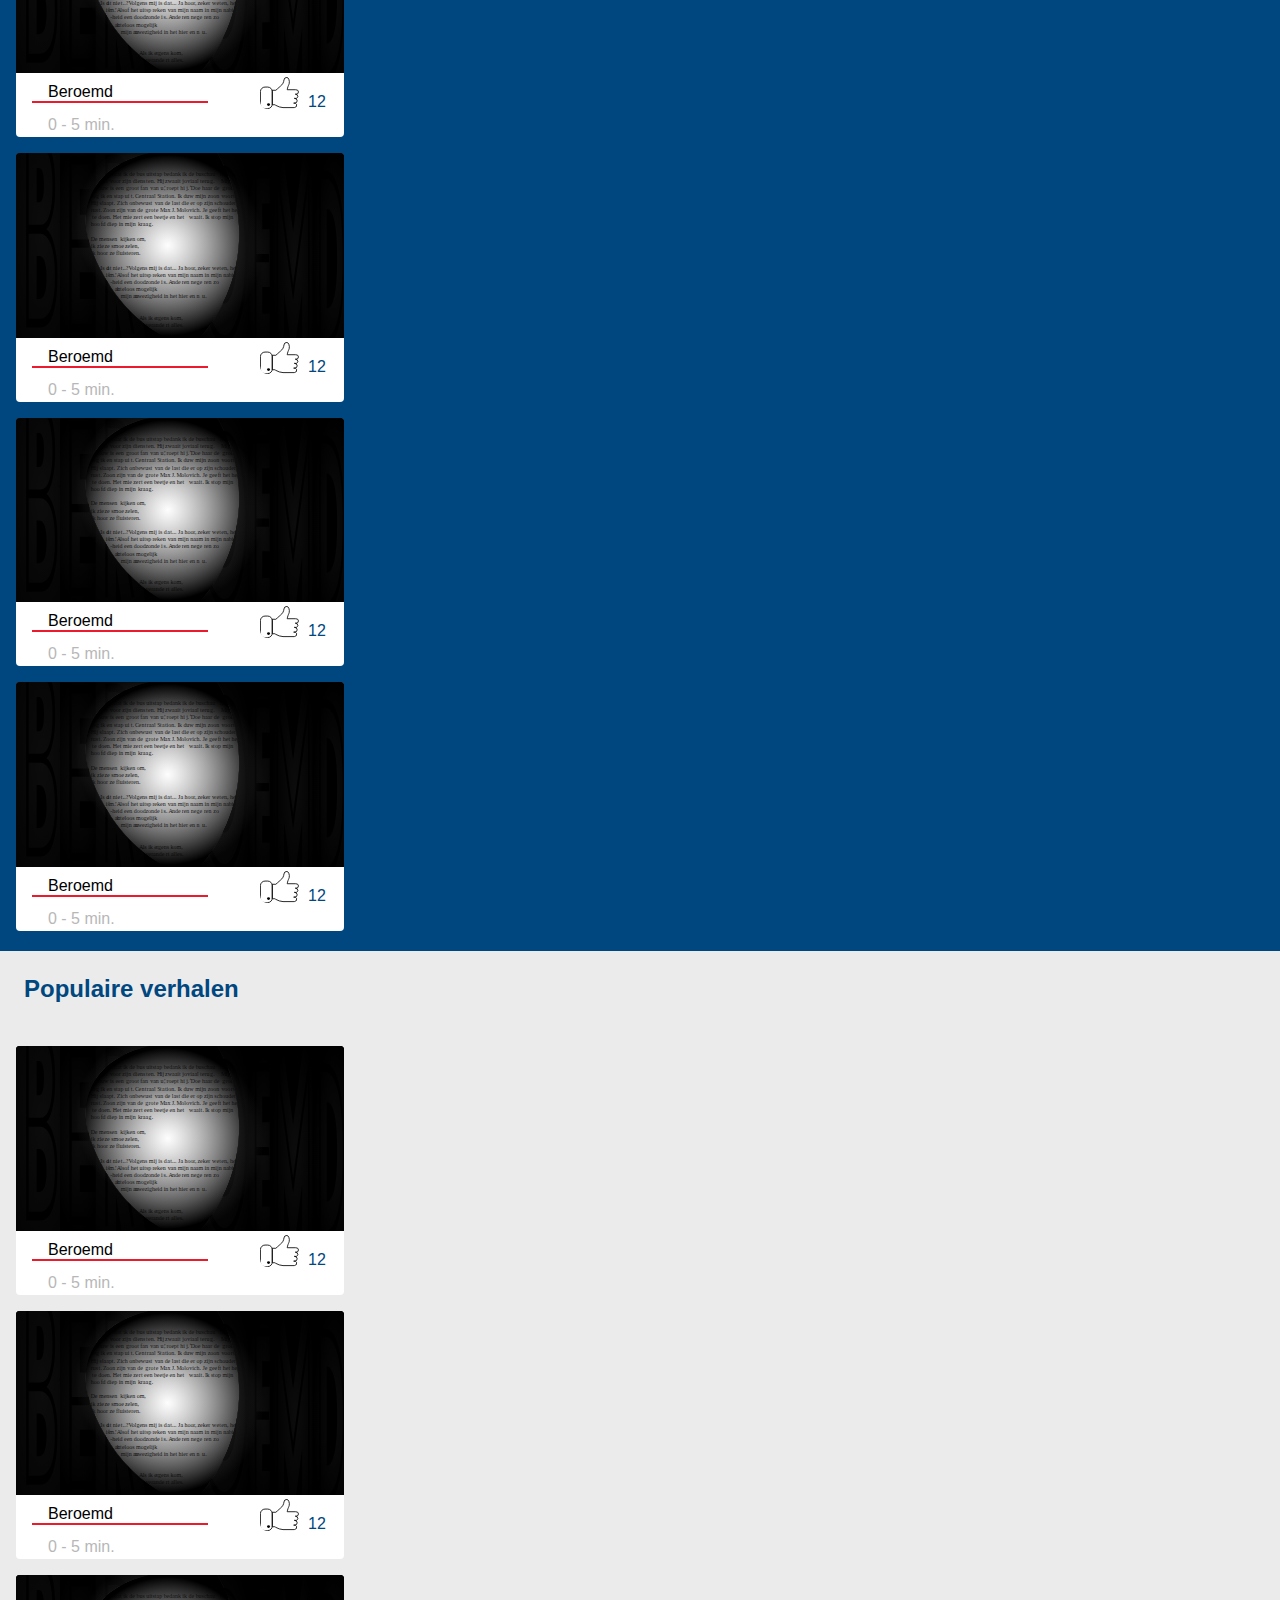
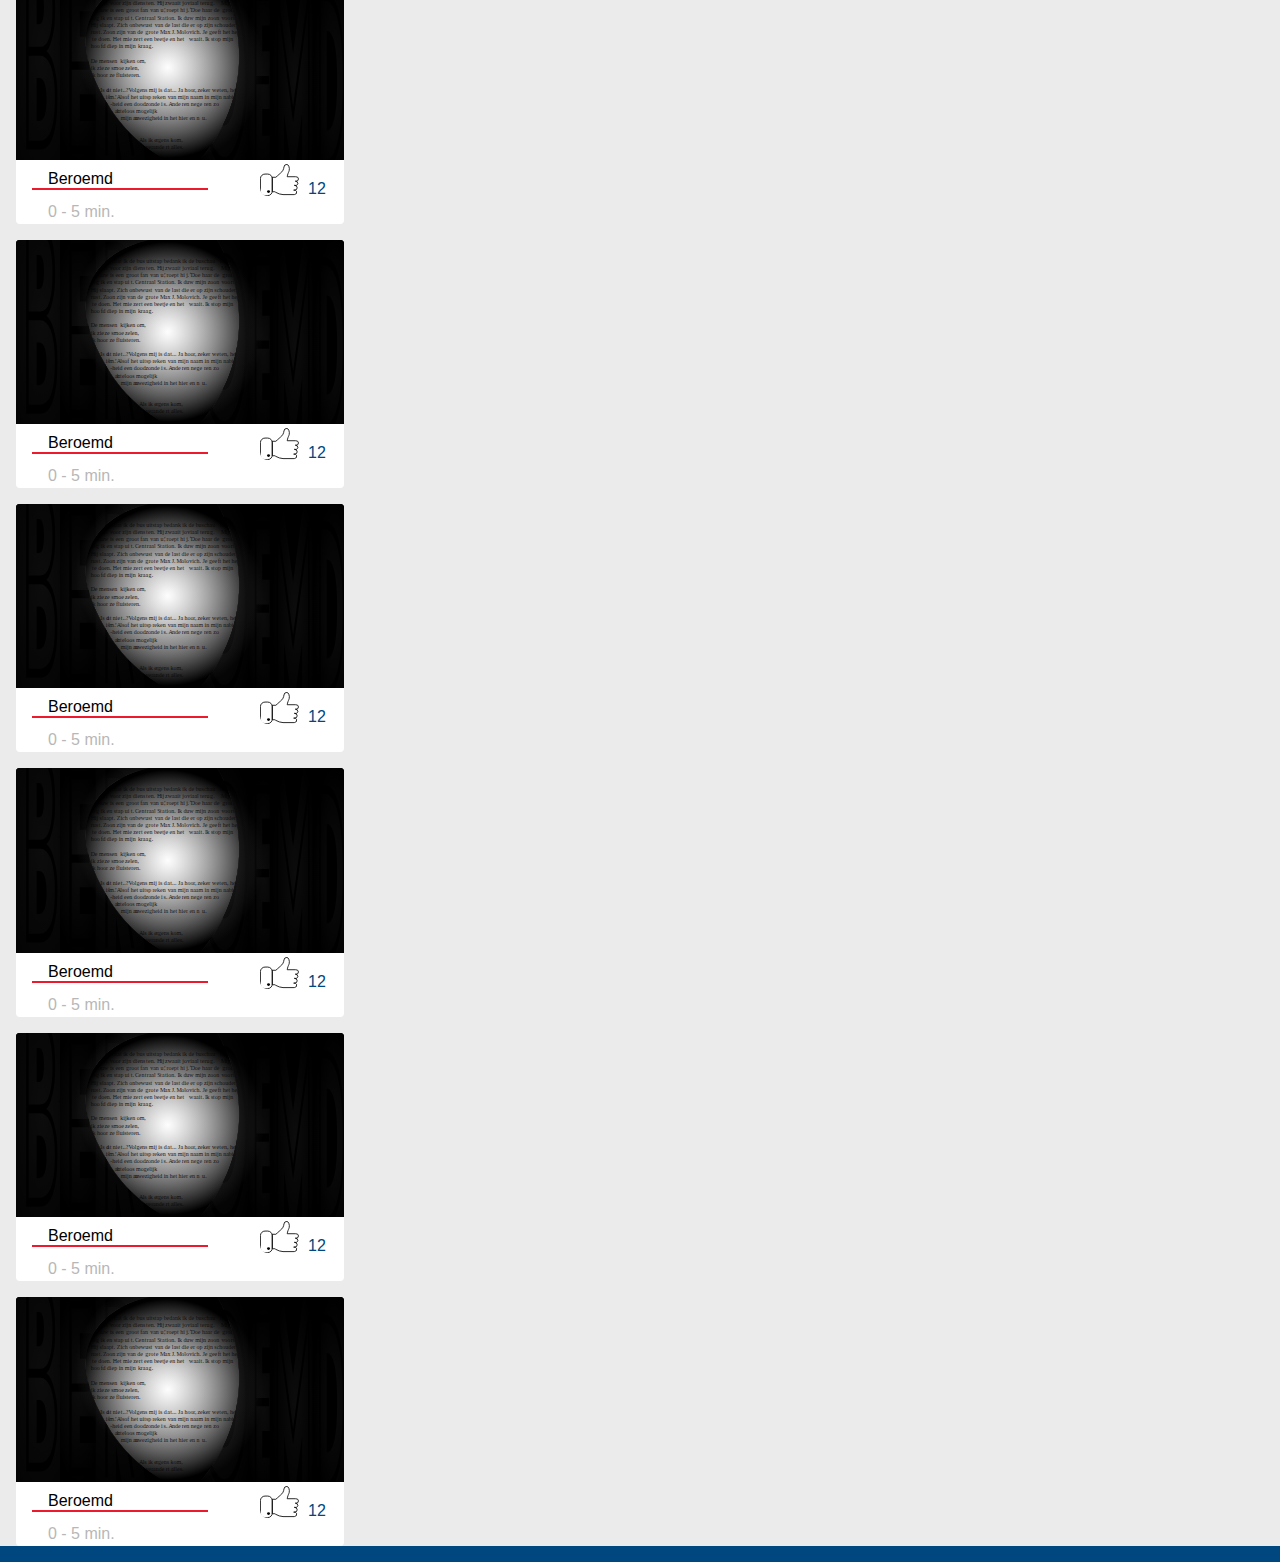
<file: index3.html>
<!DOCTYPE html>
<html lang="nl">

<head>
    <meta charset="UTF-8">
    <title>Homepage</title>
    <meta name="viewport" content="width=device-width, initial-scale=1.0">
    <link rel="stylesheet" type="text/css" href="css.css">
    <link href="https://fonts.googleapis.com/css?family=Source+Sans+Pro" rel="stylesheet">
</head>


<body>
    <header>
        <nav>
            <ul>
                <li><a href="index.html" id="logo">
            <img src="media/logo.svg" alt=""> </a>
                </li>
                <ul>
                    <li id="zoekbalkspace">
                        <link rel="stylesheet" href="https://use.fontawesome.com/releases/v5.3.1/css/all.css" integrity="sha384-mzrmE5qonljUremFsqc01SB46JvROS7bZs3IO2EmfFsd15uHvIt+Y8vEf7N7fWAU" crossorigin="anonymous">
                        <form id="zoekbalk" action="">
                            <input id="zoekbalkinput" type="search">
                            <div class="fa fa-search">

                            </div>
                        </form>
                    </li>
                    <li><a href=""><img id="profile" src="media/profiel.svg" alt="mijn RET"></a></li>
                </ul>
            </ul>
        </nav>
    </header>

    <div>
        <section id="snelZoeken">
            <button id="snelzoeken">
           <p>Breng mij naar een kort verhaal</p>
           <img src="media/Middel%207.svg" alt="">
       </button>

        </section>

        <main>
            <h1>Zoek een passend verhaal bij jou</h1>

            <!-- De form veranderd van fieldset na elke beantwoorde vraag -->
            <div>
                <form action="">

                    <fieldset id="genre">
                        <legend>Duratie</legend>
                        <label for="duratie">Hoe lang duurt je reis?</label> <br>
                        <input type="radio" name="duratie" value="0 - 5min."> 0 - 5min.<br>
                        <input type="radio" name="duratie" value="5 - 10min."> 5 - 10min.<br>
                        <input type="radio" name="duratie" value="10 - 30min."> 10 - 30min.
                        <input type="submit" value="">
                    </fieldset>

                    <fieldset id="genre">
                        <legend>Genres</legend>
                        <label for="genre">Welke genres wekken je interesse?</label> <br>
                        <input type="checkbox" name="genres" value="0 - 5min."> Biografie <br>
                        <input type="checkbox" name="genres" value="5 - 10min."> Detective<br>
                        <input type="checkbox" name="genres" value="10 - 30min."> Horror<br>
                        <input type="checkbox" name="genres" value="0 - 5min."> Humor en satire<br>
                        <input type="checkbox" name="genres" value="5 - 10min."> Roman<br>
                        <input type="checkbox" name="genres" value="10 - 30min."> Thriller<br>
                        <input type="checkbox" name="genres" value="10 - 30min."> Young Adult<br>
                        <input type="submit" value="">
                    </fieldset>

                    <fieldset id="centerform">
                        <legend>Leesbaarheid</legend>
                        <label for="leesbaarheid">Hoe goed leesbaar mag de tekst zijn?</label> <br>
                        <input type="checkbox" name="duratie" value="0 - 5min."> Normaal<br>
                        <input type="checkbox" name="duratie" value="5 - 10min."> Verstrooid<br>
                        <input type="checkbox" name="duratie" value="10 - 30min."> Puzzelend<br>
                        <input type="submit" value="">
                    </fieldset>

                </form>
            </div>
            <!-- Veranderd als je door de vragen heen gaat -->
            <p>Stap 3/3</p>

        </main>
    </div>

    <section id="populair">

        <h2>Populaire verhalen</h2>

        <!-- Preview beroemd -->
        <section id="articles">

            <a href="verhaal.html">
                <article>
                    <img src="media/beroemdPreview.svg" alt="preview verhaal beroemd">

                    <!-- 1e lijn -->
                    <p>Beroemd</p>

                    <button class="like">
                12
            </button>

                    <!-- 2e lijn -->
                    <p class="leestijd">0 - 5 min.</p>

                    <button>
              <img src="media/download.svg"               alt="download button">
           </button>

                </article>

            </a>
            <!-- Preview beroemd -->
            <article>

                <img src="media/beroemdPreview.svg" alt="preview verhaal beroemd">

                <!-- 1e lijn -->
                <p>Beroemd</p>

                <button class="like">
                12
            </button>

                <!-- 2e lijn -->
                <p class="leestijd">0 - 5 min.</p>

                <button>
              <img src="media/download.svg"               alt="download button">
           </button>

            </article>

            <!-- Preview beroemd -->
            <article>

                <img src="media/beroemdPreview.svg" alt="preview verhaal beroemd">

                <!-- 1e lijn -->
                <p>Beroemd</p>

                <button class="like">
                12
            </button>

                <!-- 2e lijn -->
                <p class="leestijd">0 - 5 min.</p>

                <button>
              <img src="media/download.svg"               alt="download button">
           </button>

            </article>

            <!-- Preview beroemd -->
            <article>

                <img src="media/beroemdPreview.svg" alt="preview verhaal beroemd">

                <!-- 1e lijn -->
                <p>Beroemd</p>

                <button class="like">
                12
            </button>

                <!-- 2e lijn -->
                <p class="leestijd">0 - 5 min.</p>

                <button>
              <img src="media/download.svg"               alt="download button">
           </button>

            </article>

            <article>

                <img src="media/beroemdPreview.svg" alt="preview verhaal beroemd">

                <!-- 1e lijn -->
                <p>Beroemd</p>

                <button class="like">
                12
            </button>

                <!-- 2e lijn -->
                <p class="leestijd">0 - 5 min.</p>

                <button>
              <img src="media/download.svg"               alt="download button">
           </button>

            </article>

            <article>

                <img src="media/beroemdPreview.svg" alt="preview verhaal beroemd">

                <!-- 1e lijn -->
                <p>Beroemd</p>

                <button class="like">
                12
            </button>

                <!-- 2e lijn -->
                <p class="leestijd">0 - 5 min.</p>

                <button>
              <img src="media/download.svg"               alt="download button">
           </button>

            </article>

            <article>

                <img src="media/beroemdPreview.svg" alt="preview verhaal beroemd">

                <!-- 1e lijn -->
                <p>Beroemd</p>

                <button class="like">
                12
            </button>

                <!-- 2e lijn -->
                <p class="leestijd">0 - 5 min.</p>

                <button>
              <img src="media/download.svg"               alt="download button">
           </button>

            </article>

            <article>

                <img src="media/beroemdPreview.svg" alt="preview verhaal beroemd">

                <!-- 1e lijn -->
                <p>Beroemd</p>

                <button class="like">
                12
            </button>

                <!-- 2e lijn -->
                <p class="leestijd">0 - 5 min.</p>

                <button>
              <img src="media/download.svg"               alt="download button">
           </button>

            </article>

        </section>
    </section>



<!-- Aanbevolen -->

<section id="aanbevolen">

        <h2>Populaire verhalen</h2>

        <!-- Preview beroemd -->
        <section id="articles">

            <a href="verhaal.html">
                <article>
                    <img src="media/beroemdPreview.svg" alt="preview verhaal beroemd">

                    <!-- 1e lijn -->
                    <p>Beroemd</p>

                    <button class="like">
                12
            </button>

                    <!-- 2e lijn -->
                    <p class="leestijd">0 - 5 min.</p>

                    <button>
              <img src="media/download.svg"               alt="download button">
           </button>

                </article>

            </a>
            <!-- Preview beroemd -->
            <article>

                <img src="media/beroemdPreview.svg" alt="preview verhaal beroemd">

                <!-- 1e lijn -->
                <p>Beroemd</p>

                <button class="like">
                12
            </button>

                <!-- 2e lijn -->
                <p class="leestijd">0 - 5 min.</p>

                <button>
              <img src="media/download.svg"               alt="download button">
           </button>

            </article>

            <!-- Preview beroemd -->
            <article>

                <img src="media/beroemdPreview.svg" alt="preview verhaal beroemd">

                <!-- 1e lijn -->
                <p>Beroemd</p>

                <button class="like">
                12
            </button>

                <!-- 2e lijn -->
                <p class="leestijd">0 - 5 min.</p>

                <button>
              <img src="media/download.svg"               alt="download button">
           </button>

            </article>

            <!-- Preview beroemd -->
            <article>

                <img src="media/beroemdPreview.svg" alt="preview verhaal beroemd">

                <!-- 1e lijn -->
                <p>Beroemd</p>

                <button class="like">
                12
            </button>

                <!-- 2e lijn -->
                <p class="leestijd">0 - 5 min.</p>

                <button>
              <img src="media/download.svg"               alt="download button">
           </button>

            </article>

            <article>

                <img src="media/beroemdPreview.svg" alt="preview verhaal beroemd">

                <!-- 1e lijn -->
                <p>Beroemd</p>

                <button class="like">
                12
            </button>

                <!-- 2e lijn -->
                <p class="leestijd">0 - 5 min.</p>

                <button>
              <img src="media/download.svg"               alt="download button">
           </button>

            </article>

            <article>

                <img src="media/beroemdPreview.svg" alt="preview verhaal beroemd">

                <!-- 1e lijn -->
                <p>Beroemd</p>

                <button class="like">
                12
            </button>

                <!-- 2e lijn -->
                <p class="leestijd">0 - 5 min.</p>

                <button>
              <img src="media/download.svg"               alt="download button">
           </button>

            </article>

            <article>

                <img src="media/beroemdPreview.svg" alt="preview verhaal beroemd">

                <!-- 1e lijn -->
                <p>Beroemd</p>

                <button class="like">
                12
            </button>

                <!-- 2e lijn -->
                <p class="leestijd">0 - 5 min.</p>

                <button>
              <img src="media/download.svg"               alt="download button">
           </button>

            </article>

            <article>

                <img src="media/beroemdPreview.svg" alt="preview verhaal beroemd">

                <!-- 1e lijn -->
                <p>Beroemd</p>

                <button class="like">
                12
            </button>

                <!-- 2e lijn -->
                <p class="leestijd">0 - 5 min.</p>

                <button>
              <img src="media/download.svg"               alt="download button">
           </button>

            </article>

        </section>
    </section>

<script src="js.js"></script>

</body>


</html>
</file>
<file: css.css>
/* Alles heeft een margin en padding van 0 gekregen, nu worden de randen geraakt. */

  body {
      background-color: #00477F;
  }

  body,
  ul,
  img {
      margin: 0;
      padding: 0;
      font-family: sans-serif;
  }

  body {
      width: 100%;
      height: 100%;
      margin: 0;
      padding: 0;
  }

  /* De header is nu de eerste flex container. */

  header {
      align-items: center;
      display: flex;
      padding: .5em;
      padding-left: 1.5em;
      padding-right: 1.5em;
      background-color: #3e3739;
  }

  /* De flex-items blijven even breed en flexible. */

  a#logo,
  nav {
      flex: 1;
  }

  a#logo {
      padding-left: 0;
  }

  /* De nav ul is nu de tweede flex container. */

  nav ul {
      display: flex;
      justify-content: space-around;
      padding: 0.2em 0em;
  }

  nav ul ul {
      display: flex;
      justify-content: space-around;
      padding: 0.2em 0em;
      padding-left: 6.3em;
  }

  /* We halen de list-style weg zodat we alleen het nodige nog zien. */

  nav li {
      list-style: none;
  }

  nav ul li a img {
      width: 5em;
      height: 3em;
  }

  #profile {
      background-image: url(media/profile.svg);
      display: block;
      width: 3em;
      height: 3em;
      background-repeat: no-repeat;
  }

  .profileclick {
      background-image: url(media/profilelike.svg) !important;
      display: block;
      width: 4em !important;
      height: 4em !important;
      background-repeat: no-repeat !important;
  }

  /* Zoekbalk style / animatie */

  /* https://codepen.io/menelaosly/pen/rZddyb */

  nav ul li#zoekbalkspace {
      padding-right: 2em;
  }

  form#zoekbalk {
      position: relative;
      top: 50%;
      left: 50%;
      transform: translate(-50%, -50%);
      transition: all 1s;
      width: 50px;
      height: 50px;
      background: #ebebec;
      box-sizing: border-box;
      border-radius: 25px;
      border: 4px solid #ebebec;
      padding: 5px;
  }

  input#zoekbalkinput {
      position: absolute;
      top: 0;
      left: 0;
      width: 100%;
      height: 42.5px;
      line-height: 30px;
      outline: 0;
      border: 0;
      display: none;
      font-size: 1em;
      border-radius: 20px;
      padding: 0 20px;
  }

  .fa {
      box-sizing: border-box;
      padding: 10px;
      width: 42.5px;
      height: 42.5px;
      position: absolute;
      top: 0;
      right: 0;
      border-radius: 50%;
      color: #ed1a2d;
      text-align: center;
      font-size: 1.2em;
      transition: all 1s;
  }

  form#zoekbalk:hover {
      width: 200px;
      cursor: pointer;
  }

  form#zoekbalk:hover input {
      display: block;
  }

  form#zoekbalk:hover .fa {
      background: #ed1a2d;
      color: #ebebec;
  }

  /* Knop naar een random kort verhaal die je nog niet gezien hebt */

  /*-----------------------------------------------------------*/

  section#snelZoeken {
      padding: 1.5em;
      background-color: #ebebec;
  }

  section a#Snelzoeken {
      height: 2em;
      background-color: white;
      margin-right: auto;
      font-size: 1em;
      padding: 1em;
      display: flex;
      padding-top: 1.6em;
  }

  section a img#snelzoeken {
      height: 1.2em;
      padding-left: 1.5em;
  }

  section button {
      margin: auto;
      width: 100%;
      background-color: #ffffff;
      color: #00477F;
      font-size: 1em;
      display: flex;
  }

  /* Pijl verticaal gecentreerd en grootte bepaald */

  section button img {
      width: 2em;
      display: block;
      margin: auto;
      padding-left: 2em;
  }


  /* Main form. */

  /*-----------------------------------------------------------*/

  /* Achtergrond. */

  main {
      background-color: white;
      color: #00477F;
  }

  /* De kopgrootte aanpassen. */

  main h1 {
      padding: 1em 1em 0em 1.2em;
      font-size: 1.2em;
  }

  /* De legends alleen visible houden voor screenreaders. */

  legend {
      visibility: hidden;
  }

  /* De style compleet weghalen van de fieldsets. */

  fieldset {
      border: none;
      margin: 0em;
      padding: 0em 1.5em;
  }

  /* Grootte en ruimte van de p's. */

  main p {
      margin-top: 0em;
      font-size: 0.8em;
      margin: 1em 1.5em;
      background-color: white;

  }

  /* De fieldsets leesbaarheid en genre moeten nog niet te zien zijn als je de website opent. */

  fieldset#leesbaarheid {
      display: none;
  }

  fieldset#genre {
      display: none;
  }

  input[type=submit] {
      background: url(media/Volgende.svg);
      background-repeat: no-repeat;
      border: 0;
      display: block;
      height: 2.5em;
      width: 10em;
      margin-left: 23em;
  }

  /* Alle populairste items. */

  /*-----------------------------------------------------------*/

  a {
      color: black;
      text-decoration: none;
  }

  section#populair {
      background-color: #00477F;
      width: 100%;
  }


  section#populair h2 {
      color: white;
      padding: 1em;
  }

  section.articles {
      display: flex;
      flex-wrap: wrap;
  }

  article {
      margin-left: auto;
      margin-right: auto;

      background: white;
      padding: 0;
      display: grid;
      grid-template-columns: 5fr 1fr;
      align-items: center;
      border-radius: 4px;
      overflow: hidden;
      margin: 1em;
  }

  article img:first-of-type {
      max-width: 100%;
      margin: 0;
      grid-column: span 2;
  }

  article a {
      max-width: 100%;
      margin: 0;
      grid-column: span 2;
  }

  article p {
      padding: 0 1rem;
      border-bottom: 2px #ed1a2d solid;
      margin: 0em 3em 0em 1em;
  }

  article p.leestijd {
      padding: 0 1rem;
      border-bottom: none;
      color: #b7b7b7;
  }

  article footer {
      padding: 0rem .5rem;
      background-color: white;
      border-radius: 0 0 1rem 0;
  }

  article button {
      margin: .25em;
      border-radius: .5em;
      padding: .5em;
      padding-right: 2.5em;
      border: none;
      width: 5em;
  }

  article button.like {
      background: url(media/like.svg) no-repeat;
      height: 2em;
      width: 4em;
      padding: 1em;
      padding-left: 3em;
  }

  .likeclick {
      background: url(media/likehoverclick.svg) no-repeat;
      height: 2em;
      width: 4em;
      -webkit-transition: background-image 0.2s ease-in-out;
      transition: background-image 0.2s ease-in-out;
  }

  /* Aanbevolen */

  section#aanbevolen {
      background-color: #ebebec;
      width: 100%;
  }


  section#aanbevolen h2 {
      color: #00477F;
      padding: 1em;
  }

  button.meerverhalen {
      display: none;
  }

  /* Responsive Tablet */

  @media screen and (min-width: 47.938em) {

      /* Snel zoeken knop, staat nu in het midden */
      section button#snelzoeken {
          margin: auto;
          width: 24em;
          background-color: #ffffff;
          color: #00477F;
          font-size: 1em;
          display: flex;
      }
      /* Form centreren */
      form {
          margin-left: 22%;
      }

      main h1 {
          margin-left: 8.8em;
      }

      main p {
          margin-left: 25%;
      }

      /* Articles flexboxen */
      button.meerverhalen {
          width: 24em;
          display: block;
          margin: auto;
          color: #00477F;
          font-size: 1em;
          display: flex;
          padding: 1em;
          margin-top: 2em;
          margin-bottom: 2em;
      }

      /* Nav uitlijnen aan de top */
      nav ul ul {
          padding-left: 31em;
      }

      article {
          max-width: 22em;
      }

  }

  /* Responsive Desktop */

  @media screen and (min-width: 63.938em) {

      section#snelZoeken {
          width: 50%;
          padding-top: 4.5em;
      }

      main {
          width: 50%;
      }

      div {
          display: flex;
      }

      article {
          max-width: 20.5em;
      }

      main h1 {
          margin-left: 8em;
      }

      /* Nav uitlijnen aan de top */
      nav ul ul {
          padding-left: 70em;
      }
  }



  /* Google font */

  <style > @import url('https://fonts.googleapis.com/css?family=Source+Sans+Pro');
  </style >
</file>
<file: 99verhalen code/css.css>
/* Alles heeft een margin en padding van 0 gekregen, nu worden de randen geraakt. */

  body {
      background-color: #00477F;
  }

  body,
  ul,
  img {
      margin: 0;
      padding: 0;
      font-family: sans-serif;
  }


  /* De header is nu de eerste flex container. */

  header {
      align-items: center;
      display: flex;
      padding: .5em;
      background-color: #3e3739;
  }

  /* De flex-items blijven even breed en flexible. */

  a#logo,
  nav {
      flex: 1;
  }

  /* De nav ul is nu de tweede flex container. */

  nav ul {
      display: flex;
      justify-content: space-around;
      padding: 0.2em 0em;
  }

  /* We halen de list-style weg zodat we alleen het nodige nog zien. */

  nav li {
      list-style: none;
  }

  nav ul li a img {
      width: 5em;
      height: 3em;
  }

  #profile {
      width: 5em;
      height: 2.3em;
      padding-top: 5px;
  }

  nav ul li button img {
      width: 8em;
      height: 4em;
      padding-left: 3em;
  }

  /* Zoekbalk style / animatie */

  /* https://codepen.io/menelaosly/pen/rZddyb */

  nav ul li#zoekbalkspace {
      padding-right: 2em;
  }

  form#zoekbalk {
      position: relative;
      top: 50%;
      left: 50%;
      transform: translate(-50%, -50%);
      transition: all 1s;
      width: 50px;
      height: 50px;
      background: #ebebec;
      box-sizing: border-box;
      border-radius: 25px;
      border: 4px solid #ebebec;
      padding: 5px;
  }

  input#zoekbalkinput {
      position: absolute;
      top: 0;
      left: 0;
      width: 100%;
      ;
      height: 42.5px;
      line-height: 30px;
      outline: 0;
      border: 0;
      display: none;
      font-size: 1em;
      border-radius: 20px;
      padding: 0 20px;
  }

  .fa {
      box-sizing: border-box;
      padding: 10px;
      width: 42.5px;
      height: 42.5px;
      position: absolute;
      top: 0;
      right: 0;
      border-radius: 50%;
      color: #ed1a2d;
      text-align: center;
      font-size: 1.2em;
      transition: all 1s;
  }

  form#zoekbalk:hover {
      width: 200px;
      cursor: pointer;
  }

  form#zoekbalk:hover input {
      display: block;
  }

  form#zoekbalk:hover .fa {
      background: #ed1a2d;
      color: #ebebec;
  }

  /* Knop naar een random kort verhaal die je nog niet gezien hebt */

  /*-----------------------------------------------------------*/

  section#snelZoeken {
      padding: 1.5em;
      background-color: #ebebec;
  }

  section button {
      margin: auto;
      width: 100%;
      background-color: #ffffff;
      color: #00477F;
      font-size: 1em;
      display: flex;
  }

  /* Pijl verticaal gecentreerd en grootte bepaald */

  section button img {
      width: 2em;
      display: block;
      margin: auto;
      padding-left: 2em;
  }


  /* Main form. */

  /*-----------------------------------------------------------*/

  /* Achtergrond. */

  main {
      background-color: white;
      color: #00477F;
  }

  /* De kopgrootte aanpassen. */

  main h1 {
      padding: 1em 1em 0em 1.2em;
      font-size: 1.2em;
  }

  /* De legends alleen visible houden voor screenreaders. */

  legend {
      visibility: hidden;
  }

  /* De style compleet weghalen van de fieldsets. */

  fieldset {
      border: none;
      margin: 0em;
      padding: 0em 1.5em;
  }

  /* Grootte en ruimte van de p's. */

  main p {
      margin-top: 0em;
      font-size: 0.8em;
      margin: 1em 1.5em;
      background-color: white;

  }

  /* De fieldsets leesbaarheid en genre moeten nog niet te zien zijn als je de website opent. */

  fieldset#leesbaarheid {
      display: none;
  }

  fieldset#genre {
      display: none;
  }

  input[type=submit] {
      background: url(media/Volgende.svg);
      background-repeat: no-repeat;
      border: 0;
      display: block;
      height: 2.5em;
      width: 10em;
      margin-left: 23em;
  }

  /* Alle populairste items. */

  /*-----------------------------------------------------------*/

  a {
      color: black;
      text-decoration: none;
  }

  section#populair {
      background-color: #00477F;
      width: 100%;
  }


  section#populair h2 {
      color: white;
      padding: 1em;
  }

  article {

      margin-left: 1.5em;
      margin-right: 1.5em;
      max-width: 24em;

      background: white;
      padding: 0;
      display: grid;
      grid-template-columns: 5fr 1fr;
      align-items: center;
      border-radius: 4px;
      overflow: hidden;
      margin: 1em;
  }

  article img:first-of-type {
      max-width: 100%;
      margin: 0;
      grid-column: span 2;
  }

  article a img:first-of-type {
      max-width: 100%;
      margin: 0;
      grid-column: span 2;
  }

  article p {
      padding: 0 1rem;
      border-bottom: 2px #ed1a2d solid;
      margin: 0em 3em 0em 1em;
  }

  article p.leestijd {
      padding: 0 1rem;
      border-bottom: none;
      color: #b7b7b7;
  }

  article footer {
      padding: 0rem .5rem;
      background-color: white;
      border-radius: 0 0 1rem 0;
  }

  article button {
      margin: .25em;
      border-radius: .5em;
      padding: .5em;
      padding-right: 2.5em;
      border: none;
      width: 5em;
  }

  article button.like {
      background: url(media/like.svg) no-repeat;
      height: 2em;
      width: 4em;
      padding: 1em;
      padding-left: 3em;
  }

  .likeclick {
      background: url(media/likehoverclick.svg) no-repeat;
      height: 2em;
      width: 4em;
      -webkit-transition: background-image 0.2s ease-in-out;
      transition: background-image 0.2s ease-in-out;
  }

  /* Aanbevolen */

  section#aanbevolen {
      background-color: #ebebec;
      width: 100%;
  }


  section#aanbevolen h2 {
      color: #00477F;
      padding: 1em;
  }

  button.meerverhalen {
      display: none;
  }

  /* Responsive Tablet */

  @media screen and (min-width: 767px) {

      /* Snel zoeken knop, staat nu in het midden */
      section button#snelzoeken {
          margin: auto;
          width: 24em;
          background-color: #ffffff;
          color: #00477F;
          font-size: 1em;
          display: flex;
      }
      /* Form centreren */
      form {
          margin-left: 22%;
      }

      main h1 {
          margin-left: 25%;
      }

      main p {
          margin-left: 25%;
      }

      /* Articles flexboxen */
      #articles {
          display: flex;
          flex-wrap: wrap;
          justify-content: space-between;
      }

      button.meerverhalen {
          width: 24em;
          display: block;
          margin: auto;
          color: #00477F;
          font-size: 1em;
          display: flex;
          margin-top: 2em;
          margin-bottom: 2em;
      }
  }

  /* Responsive Desktop */

  @media screen and (min-width: 1023px) {

      section#snelZoeken {
          width: 50%;
          padding-top: 4.5em;
      }

      main {
          width: 50%;
      }

      div {
          display: flex;
      }

      article {
          max-width: 19.56em;
      }

  }



  /* Google font */

  <style > @import url('https://fonts.googleapis.com/css?family=Source+Sans+Pro');
  </style >
</file>
